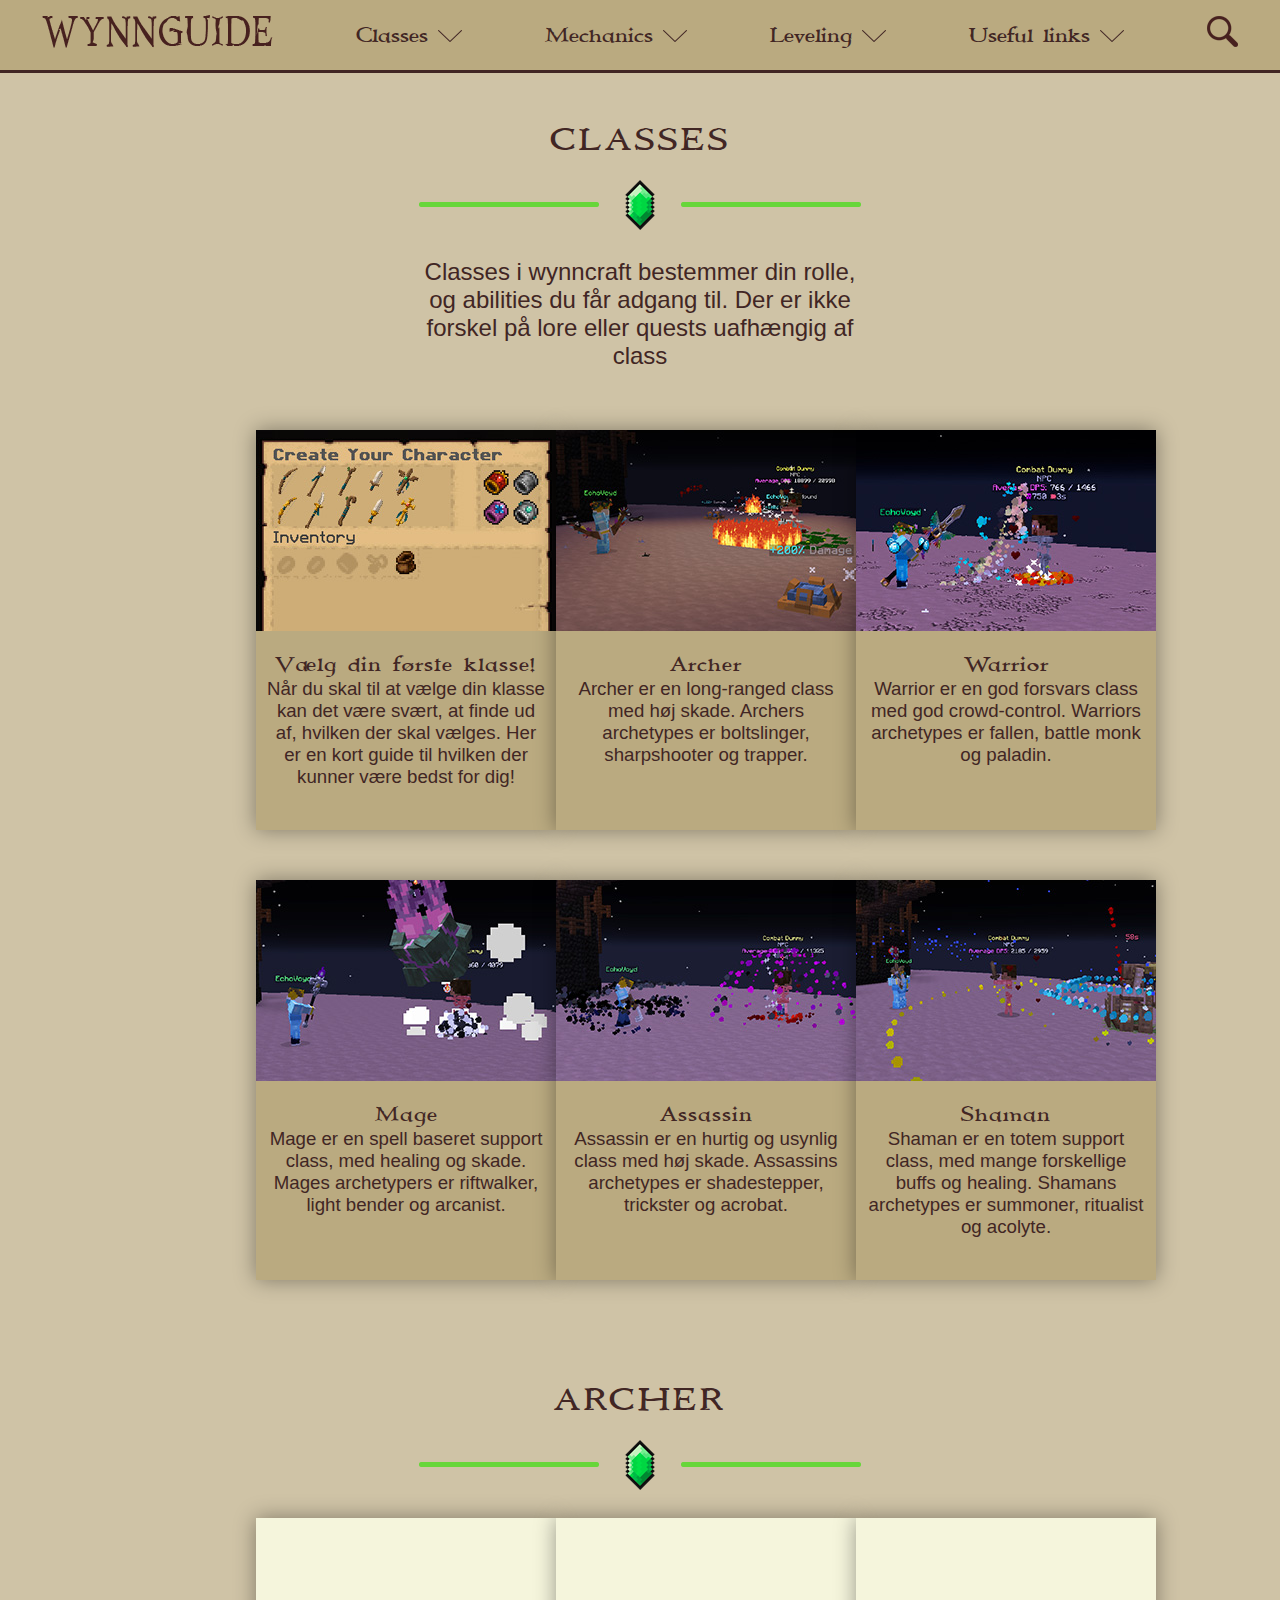
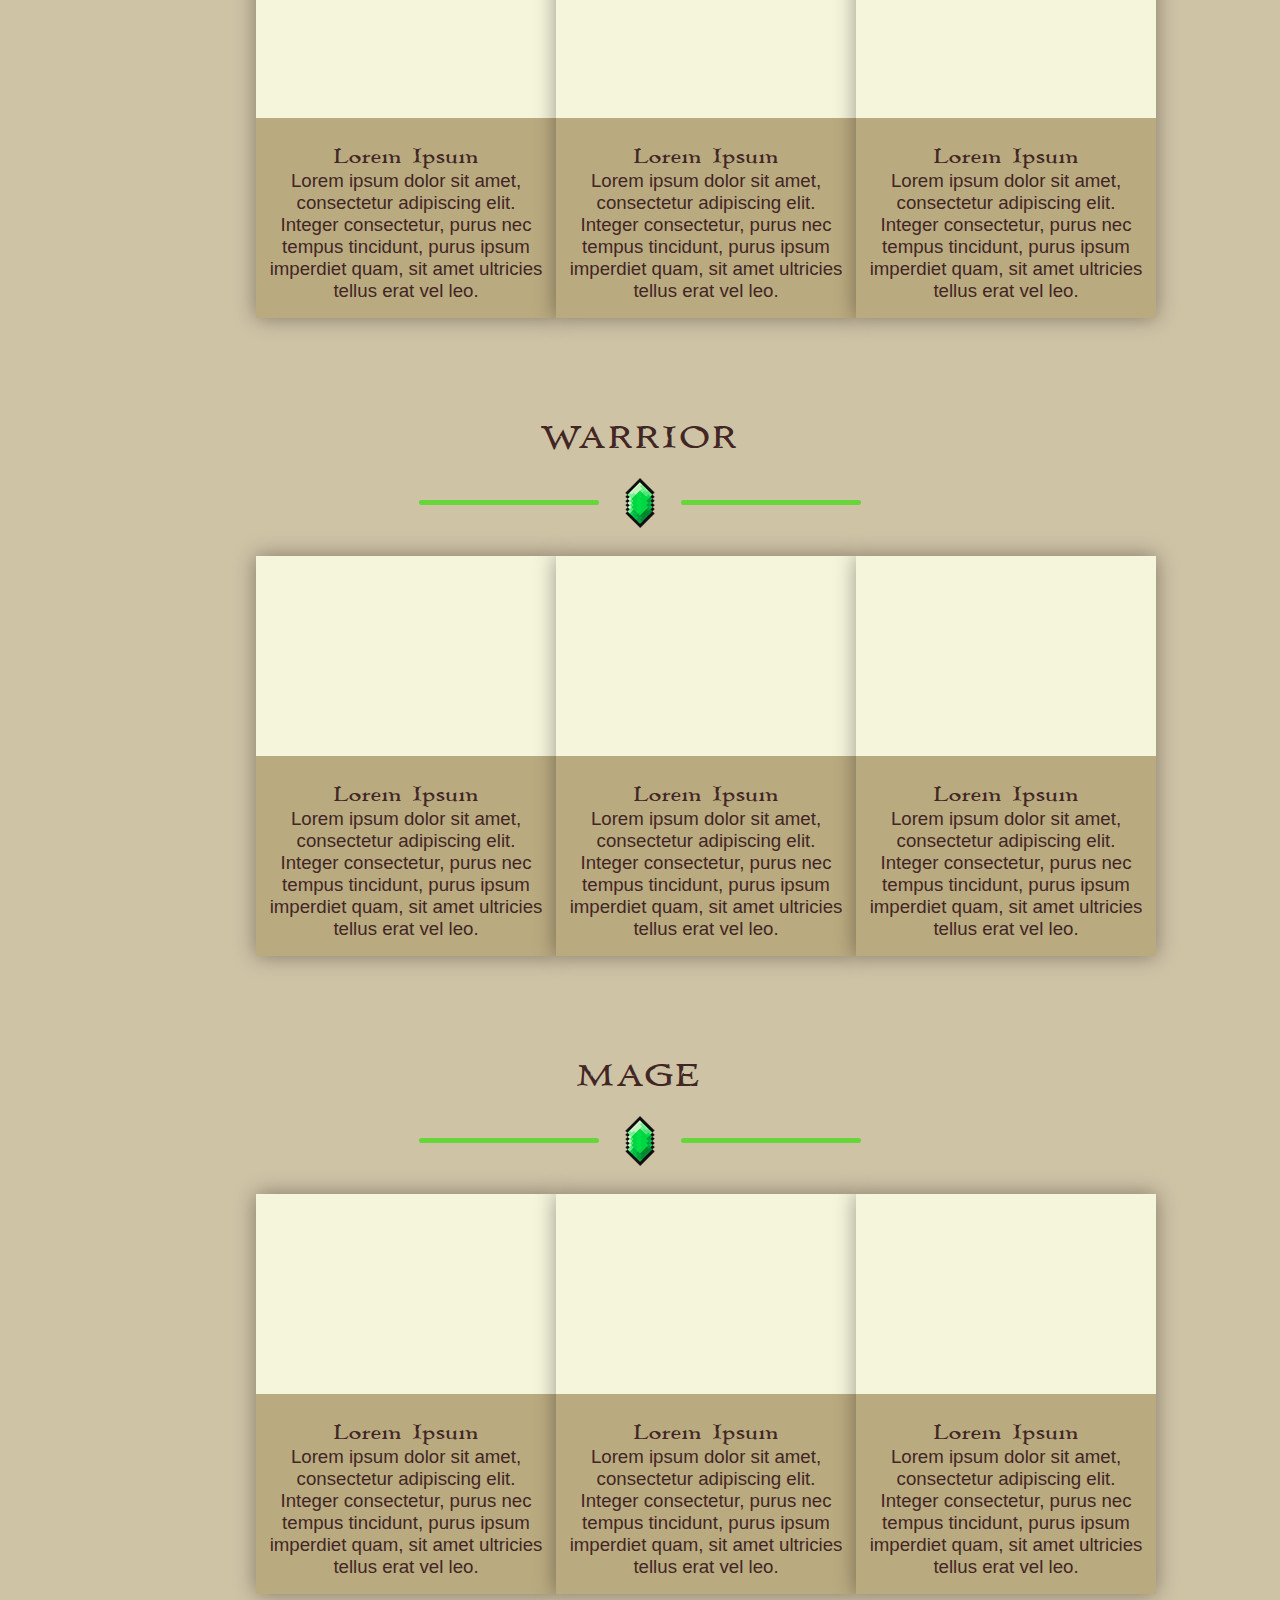
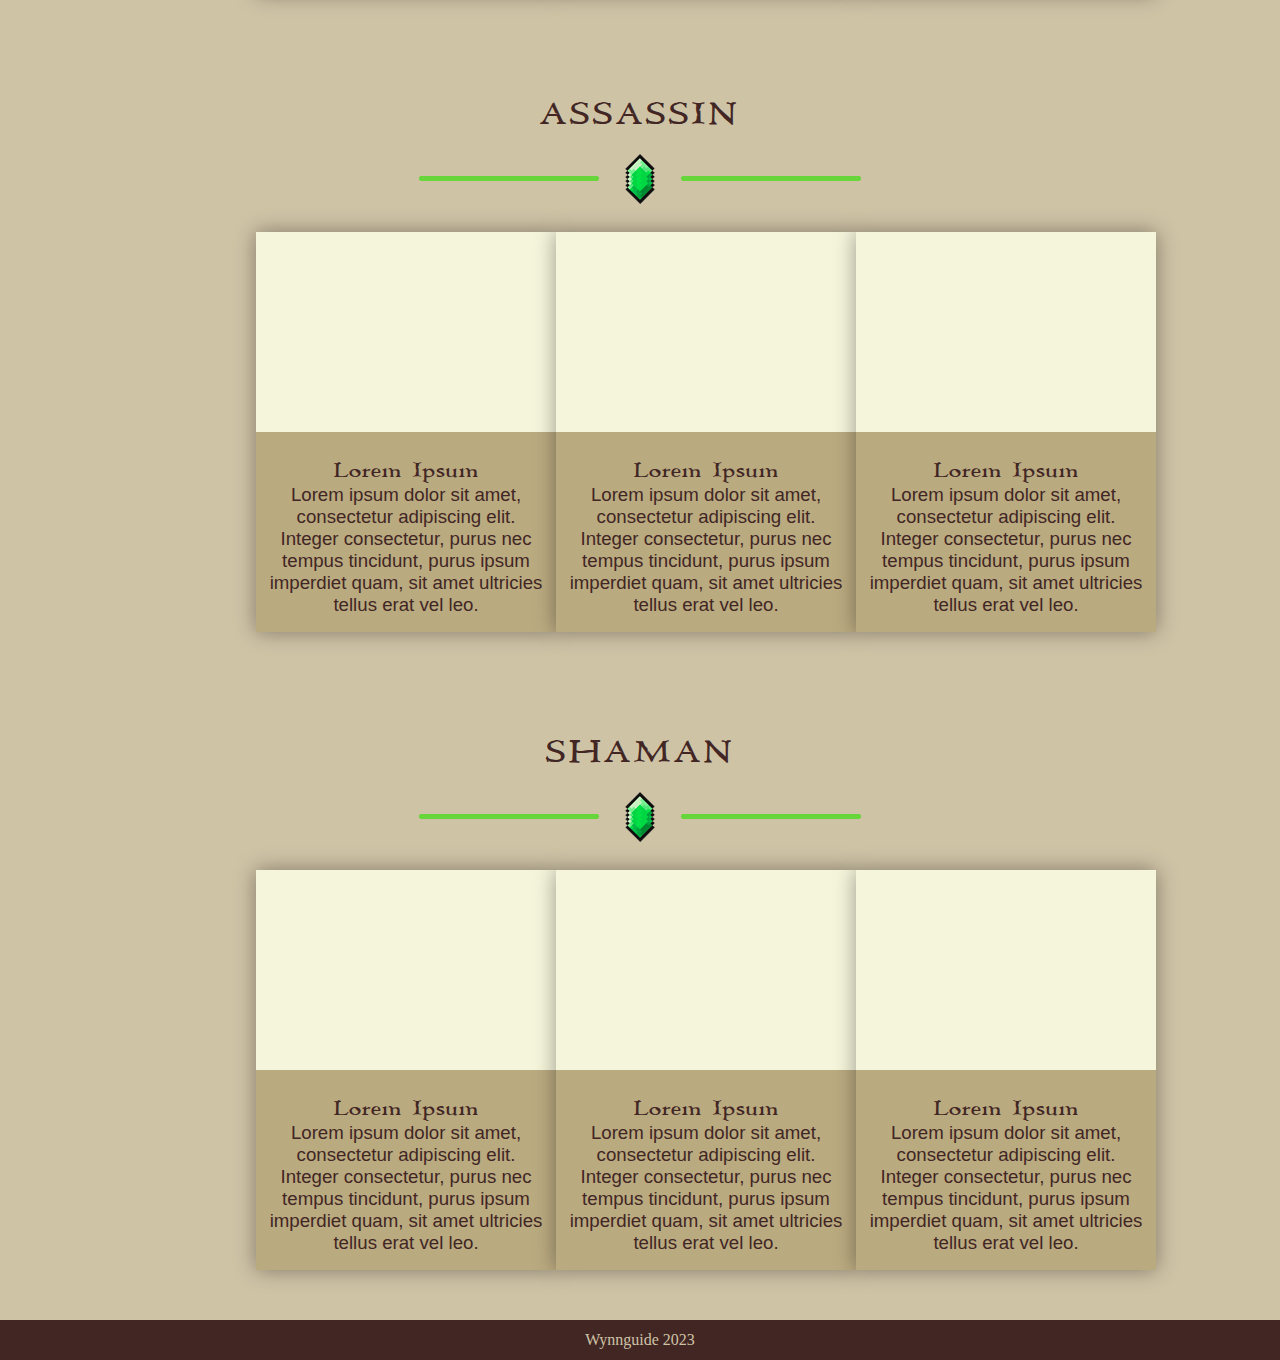
<file: classes.html>
<!DOCTYPE html>
<html lang="en">
<head>
    <meta charset="UTF-8">
    <meta http-equiv="X-UA-Compatible" content="IE=edge">
    <meta name="viewport" content="width=device-width, initial-scale=1.0">
    <title>Classes | Wynnguide</title>
    <link rel="stylesheet" href="styles.css">
    <link href="https://api.fontshare.com/v2/css?f[]=author@400,500,301,300,700,401&display=swap" rel="stylesheet">
    <link rel="icon" href="images/favicon.png">
</head>
<body>
    <!-- ******************************* Header *************************************-->
    <header>
        <nav>
            <a href="index.html"><img src="images/Wynnguide-logo.png" alt="wynnguide-logo"></a>

            
            <div class="dropdown">
                <a href="classes.html">Classes <img src="images/icons8-down-24.png" alt="drop down icon"></a>
                    <div class="dropdown-content">
                        <a href="classes.html">Classes <img src="images/icons8-down-24.png" alt="drop down icon"></a>
                        <a href="classes.html">Archer</a>
                        <a href="classes.html">Warrior</a>
                        <a href="classes.html">Mage</a>
                        <a href="classes.html">Assassin</a>
                        <a href="classes.html">Shaman</a>
                    </div>
            </div>

            <div class="dropdown">
                <a href="mechanics.html">Mechanics <img src="images/icons8-down-24.png" alt="drop down icon"></a>
                    <div class="dropdown-content one">
                        <a href="mechanics.html">Mechanics <img src="images/icons8-down-24.png" alt="drop down icon"></a>
                        <a href="mechanics.html">Combat</a>
                        <a href="mechanics.html">Health</a>
                        <a href="mechanics.html">Mana</a>
                        <a href="mechanics.html">Consumables</a>
                        <a href="mechanics.html">NPC's</a>
                    </div>
            </div>
        
            <div class="dropdown">
                <a href="leveling.html">Leveling <img src="images/icons8-down-24.png" alt="drop down icon"></a>
                    <div class="dropdown-content two">
                        <a href="leveling.html">Leveling <img src="images/icons8-down-24.png" alt="drop down icon"></a>
                        <a href="leveling.html">Quests</a>
                        <a href="leveling.html">Grind Spots</a>
                        <a href="leveling.html">Dungeons</a>
                        <a href="leveling.html">Professions</a>
                    </div>
            </div>


            <div class="dropdown">
                <a href="usefullinks.html">Useful links <img src="images/icons8-down-24.png" alt="drop down icon"></a>
                    <div class="dropdown-content three">
                        <a href="usefullinks.html">Useful links <img src="images/icons8-down-24.png" alt="drop down icon"></a>
                        <a href="usefullinks.html">Wynncraft</a>
                        <a href="usefullinks.html">Wynntils</a>
                        <a href="usefullinks.html">Fandom wiki</a>
                        <a href="usefullinks.html">Wynnbuilder</a>
                        <a href="usefullinks.html">Avomod</a>
                    </div>
            </div>

            <a href="#"><img src="images/search.png" alt="search"></a>       
        </nav>
    </header>
    
        <!-- ******************************* Main *************************************-->
        <main>
        <!-- ******************************* Class artikler *************************************-->
            <div>
                <h1>CLASSES</h1>
                <div class="line">
                <img class="linjeet" src="images/linje.png" alt="grøn linje">
                <div class="icon" onclick="this.classList.toggle('rotate')"></div>
                <img class="linjeto" src="images/linje.png" alt="grøn linje">
                </div> 
                <p class="description">Classes i wynncraft bestemmer din rolle, og abilities du får adgang til. Der er ikke forskel på lore eller quests uafhængig af class</p>

                <div class="kort">
                    <a href="articles/choose-class.html">
                        <section>
                            <img src="images/create-class.jpg" alt="create class gui">
                            <h3>Vælg din første klasse!</h3>
                            <p>Når du skal til at vælge din klasse kan det være svært, at finde ud af, hvilken der skal vælges.  Her er en kort guide til hvilken der kunner være bedst for dig!</p>
                        </section>
                    </a>
    
                    <section>
                        <img src="images/archer-small.jpg" alt="quest book gui ">
                        <h3>Archer</h3>
                        <p>Archer er en long-ranged class med høj skade. Archers archetypes er boltslinger, sharpshooter og trapper.</p>
                    </section>
    
                    <section>
                        <img src="images/warrior-small.jpg" alt="item identifier">
                        <h3>Warrior</h3>
                        <p>Warrior er en  god forsvars class med god crowd-control. Warriors archetypes er fallen, battle monk og paladin.</p>
                    </section>
                </div>
            </div>

            <div>
                <div class="kort">
                    <section>
                        <img src="images/mage-small.jpg" alt="Enzans brother quest">
                        <h3>Mage</h3>
                        <p>Mage er en spell baseret support class, med healing og skade. Mages archetypers er riftwalker, light bender og arcanist.</p>
                    </section>
        
                    <section>
                        <img src="images/assassin-small.jpg" alt="grinding spot pigman cave">
                        <h3>Assassin</h3>
                        <p>Assassin er en  hurtig og usynlig class med høj skade. Assassins archetypes er shadestepper, trickster og acrobat.</p>
                    </section>
        
                    <section>
                        <img src="images/shaman-small.jpg" alt="dungeon decrepit sewers">
                        <h3>Shaman</h3>
                        <p>Shaman er en totem support class, med mange forskellige buffs og healing. Shamans archetypes er summoner, ritualist og acolyte.</p>
                    </section>
                </div>
            </div>

            <!-- ******************************* Archer *************************************-->
            <div>
                <h1>ARCHER</h1>
                <div class="line">
                <img class="linjeet" src="images/linje.png" alt="grøn linje">
                <div class="icon" onclick="this.classList.toggle('rotate')"></div>
                <img class="linjeto" src="images/linje.png" alt="grøn linje">
            </div> 
                
                <div class="kort">
                    <section>
                        <div class="placeholder"></div>
                        <h3>Lorem Ipsum</h3>
                        <p>Lorem ipsum dolor sit amet, consectetur adipiscing elit. Integer consectetur, purus nec tempus tincidunt, purus ipsum imperdiet quam, sit amet ultricies tellus erat vel leo.  </p>
                    </section>
        
                    <section>
                        <div class="placeholder"></div>
                        <h3>Lorem Ipsum</h3>
                        <p>Lorem ipsum dolor sit amet, consectetur adipiscing elit. Integer consectetur, purus nec tempus tincidunt, purus ipsum imperdiet quam, sit amet ultricies tellus erat vel leo.  </p>
                    </section>
        
                    <section>
                        <div class="placeholder"></div>
                        <h3>Lorem Ipsum</h3>
                        <p>Lorem ipsum dolor sit amet, consectetur adipiscing elit. Integer consectetur, purus nec tempus tincidunt, purus ipsum imperdiet quam, sit amet ultricies tellus erat vel leo. </p>
                    </section>
                </div>
            </div>
            <!-- ******************************* Warrior *************************************-->
            <div>
                <h1>WARRIOR</h1>
                <div class="line">
                <img class="linjeet" src="images/linje.png" alt="grøn linje">
                <div class="icon" onclick="this.classList.toggle('rotate')"></div>
                <img class="linjeto" src="images/linje.png" alt="grøn linje">
            </div> 
                
                <div class="kort">
                    <section>
                        <div class="placeholder"></div>
                        <h3>Lorem Ipsum</h3>
                        <p>Lorem ipsum dolor sit amet, consectetur adipiscing elit. Integer consectetur, purus nec tempus tincidunt, purus ipsum imperdiet quam, sit amet ultricies tellus erat vel leo.  </p>
                    </section>
        
                    <section>
                        <div class="placeholder"></div>
                        <h3>Lorem Ipsum</h3>
                        <p>Lorem ipsum dolor sit amet, consectetur adipiscing elit. Integer consectetur, purus nec tempus tincidunt, purus ipsum imperdiet quam, sit amet ultricies tellus erat vel leo.  </p>
                    </section>
        
                    <section>
                        <div class="placeholder"></div>
                        <h3>Lorem Ipsum</h3>
                        <p>Lorem ipsum dolor sit amet, consectetur adipiscing elit. Integer consectetur, purus nec tempus tincidunt, purus ipsum imperdiet quam, sit amet ultricies tellus erat vel leo. </p>
                    </section>
                </div>
            </div>
            <!-- ******************************* Mage *************************************-->
            <div>
                <h1>MAGE</h1>
                <div class="line">
                <img class="linjeet" src="images/linje.png" alt="grøn linje">
                <div class="icon" onclick="this.classList.toggle('rotate')"></div>
                <img class="linjeto" src="images/linje.png" alt="grøn linje">
            </div> 
                
                <div class="kort">
                    <section>
                        <div class="placeholder"></div>
                        <h3>Lorem Ipsum</h3>
                        <p>Lorem ipsum dolor sit amet, consectetur adipiscing elit. Integer consectetur, purus nec tempus tincidunt, purus ipsum imperdiet quam, sit amet ultricies tellus erat vel leo.  </p>
                    </section>
        
                    <section>
                        <div class="placeholder"></div>
                        <h3>Lorem Ipsum</h3>
                        <p>Lorem ipsum dolor sit amet, consectetur adipiscing elit. Integer consectetur, purus nec tempus tincidunt, purus ipsum imperdiet quam, sit amet ultricies tellus erat vel leo.  </p>
                    </section>
        
                    <section>
                        <div class="placeholder"></div>
                        <h3>Lorem Ipsum</h3>
                        <p>Lorem ipsum dolor sit amet, consectetur adipiscing elit. Integer consectetur, purus nec tempus tincidunt, purus ipsum imperdiet quam, sit amet ultricies tellus erat vel leo. </p>
                    </section>
                </div>
            </div>
            <!-- ******************************* Assassin *************************************-->

            <div>
                <h1>ASSASSIN</h1>
                <div class="line">
                <img class="linjeet" src="images/linje.png" alt="grøn linje">
                <div class="icon" onclick="this.classList.toggle('rotate')"></div>
                <img class="linjeto" src="images/linje.png" alt="grøn linje">
            </div> 
                
                <div class="kort">
                    <section>
                        <div class="placeholder"></div>
                        <h3>Lorem Ipsum</h3>
                        <p>Lorem ipsum dolor sit amet, consectetur adipiscing elit. Integer consectetur, purus nec tempus tincidunt, purus ipsum imperdiet quam, sit amet ultricies tellus erat vel leo.  </p>
                    </section>
        
                    <section>
                        <div class="placeholder"></div>
                        <h3>Lorem Ipsum</h3>
                        <p>Lorem ipsum dolor sit amet, consectetur adipiscing elit. Integer consectetur, purus nec tempus tincidunt, purus ipsum imperdiet quam, sit amet ultricies tellus erat vel leo.  </p>
                    </section>
        
                    <section>
                        <div class="placeholder"></div>
                        <h3>Lorem Ipsum</h3>
                        <p>Lorem ipsum dolor sit amet, consectetur adipiscing elit. Integer consectetur, purus nec tempus tincidunt, purus ipsum imperdiet quam, sit amet ultricies tellus erat vel leo. </p>
                    </section>
                </div>
            </div>
            <!-- ******************************* Shaman *************************************-->
            <div>
                <h1>SHAMAN</h1>
                <div class="line">
                <img class="linjeet" src="images/linje.png" alt="grøn linje">
                <div class="icon" onclick="this.classList.toggle('rotate')"></div>
                <img class="linjeto" src="images/linje.png" alt="grøn linje">
            </div> 
                
                <div class="kort">
                    <section>
                        <div class="placeholder"></div>
                        <h3>Lorem Ipsum</h3>
                        <p>Lorem ipsum dolor sit amet, consectetur adipiscing elit. Integer consectetur, purus nec tempus tincidunt, purus ipsum imperdiet quam, sit amet ultricies tellus erat vel leo.  </p>
                    </section>
        
                    <section>
                        <div class="placeholder"></div>
                        <h3>Lorem Ipsum</h3>
                        <p>Lorem ipsum dolor sit amet, consectetur adipiscing elit. Integer consectetur, purus nec tempus tincidunt, purus ipsum imperdiet quam, sit amet ultricies tellus erat vel leo.  </p>
                    </section>
        
                    <section>
                        <div class="placeholder"></div>
                        <h3>Lorem Ipsum</h3>
                        <p>Lorem ipsum dolor sit amet, consectetur adipiscing elit. Integer consectetur, purus nec tempus tincidunt, purus ipsum imperdiet quam, sit amet ultricies tellus erat vel leo. </p>
                    </section>
                </div>
            </div>
        </main>
        <!-- ******************************* Footer *************************************-->
        <footer>
            <p> Wynnguide 2023</p>
        </footer>
</body>
</html>
</file>
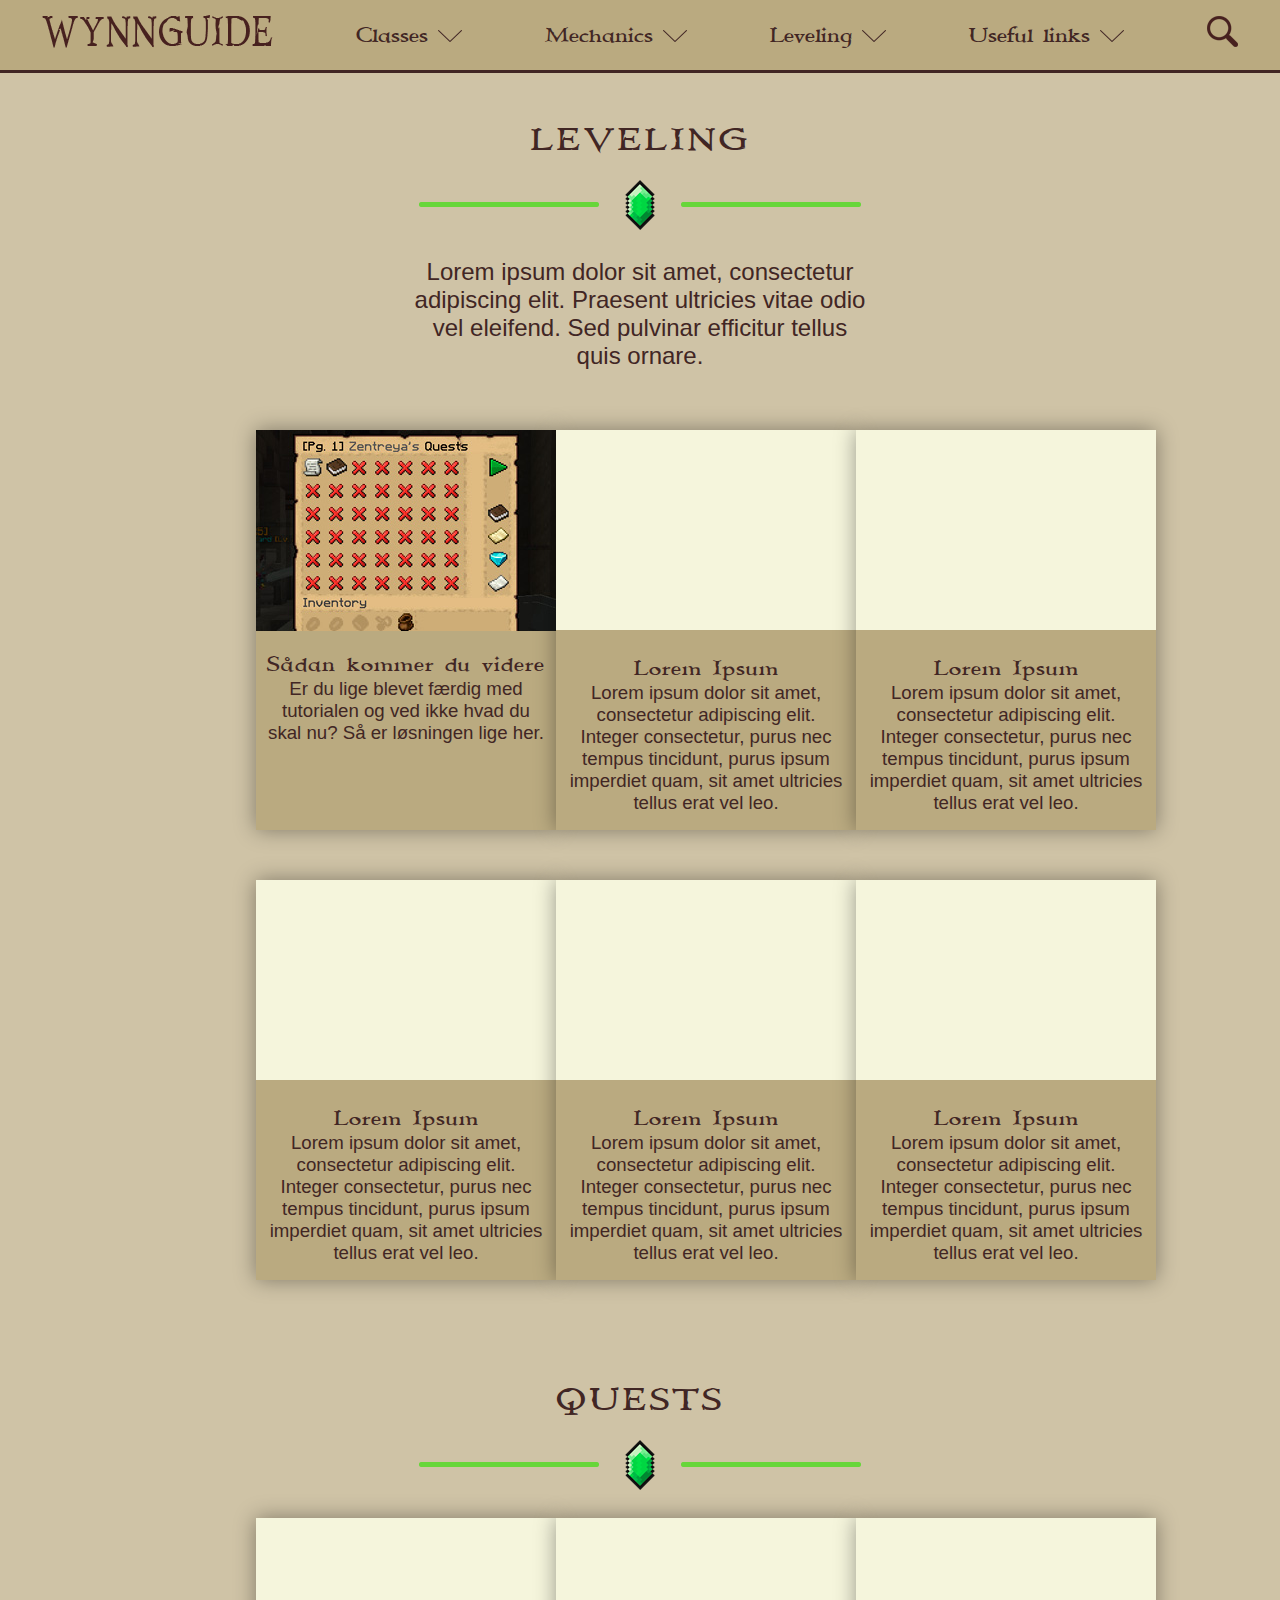
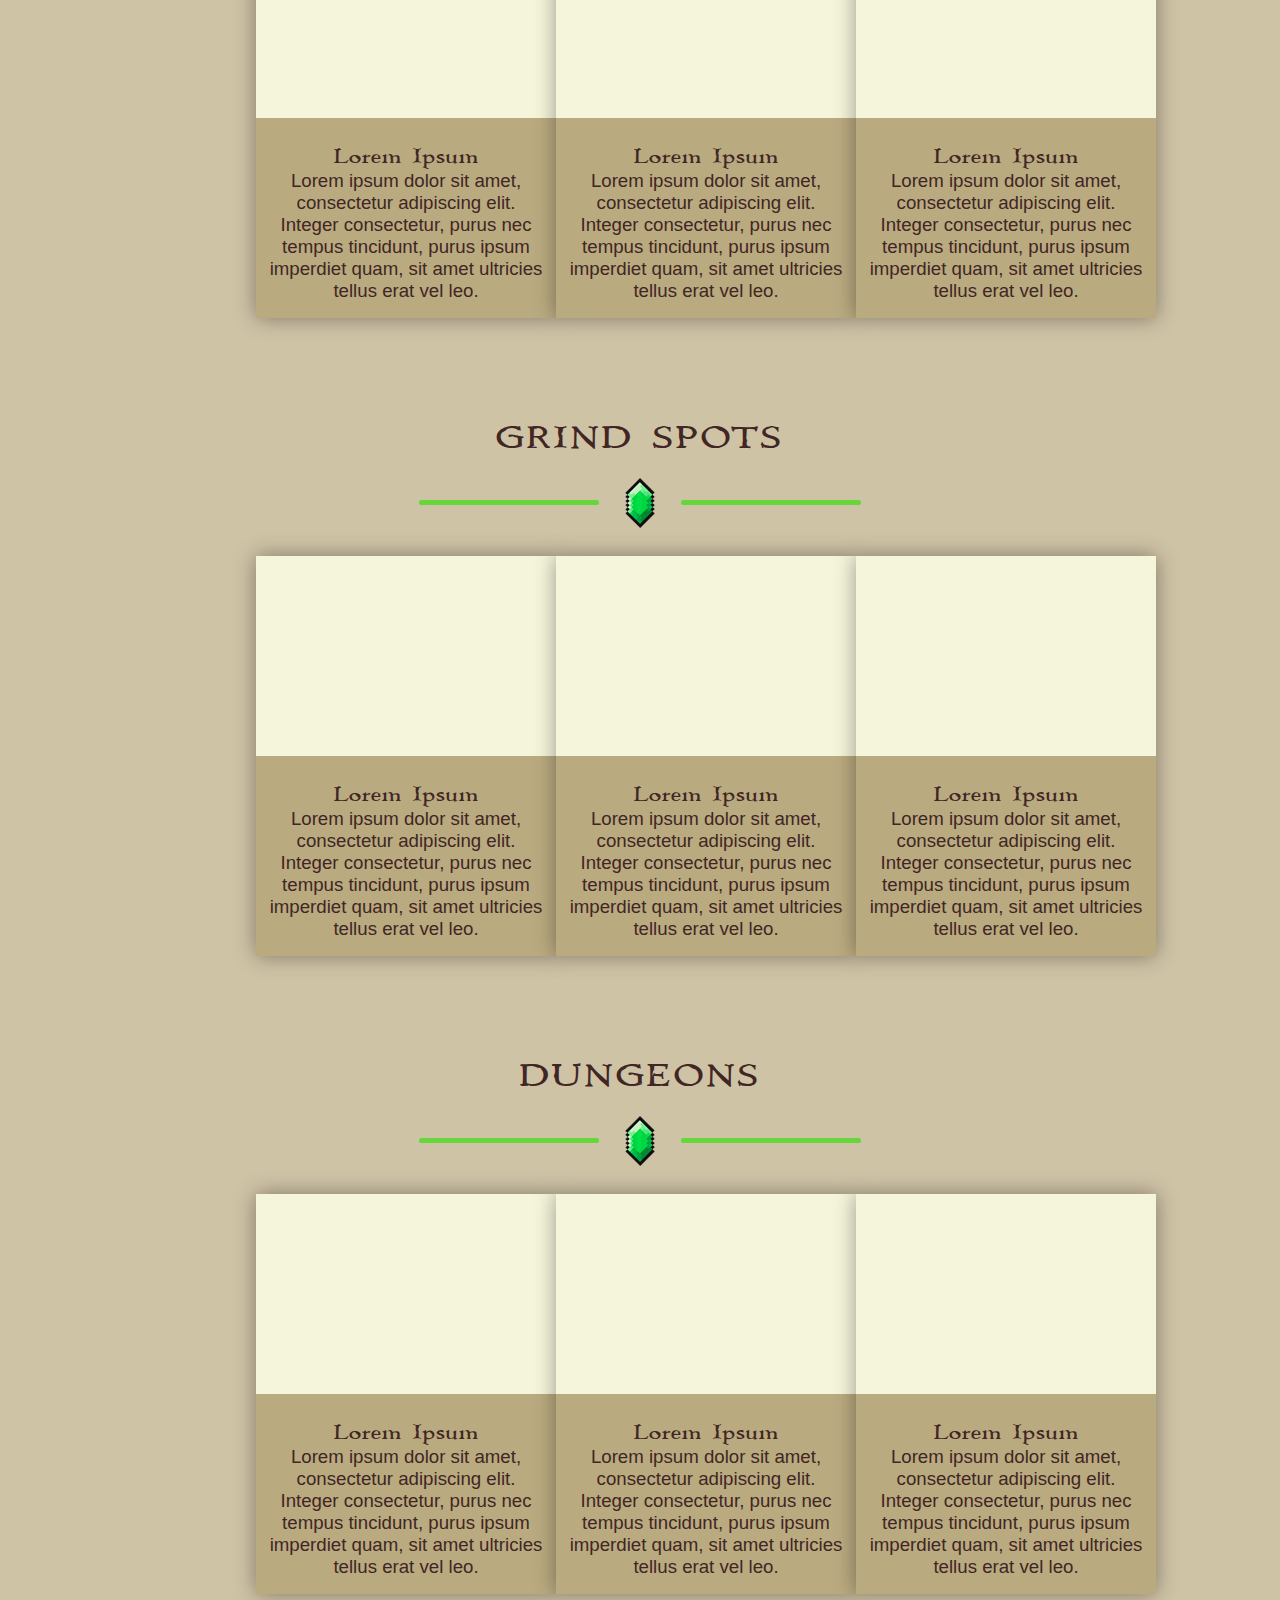
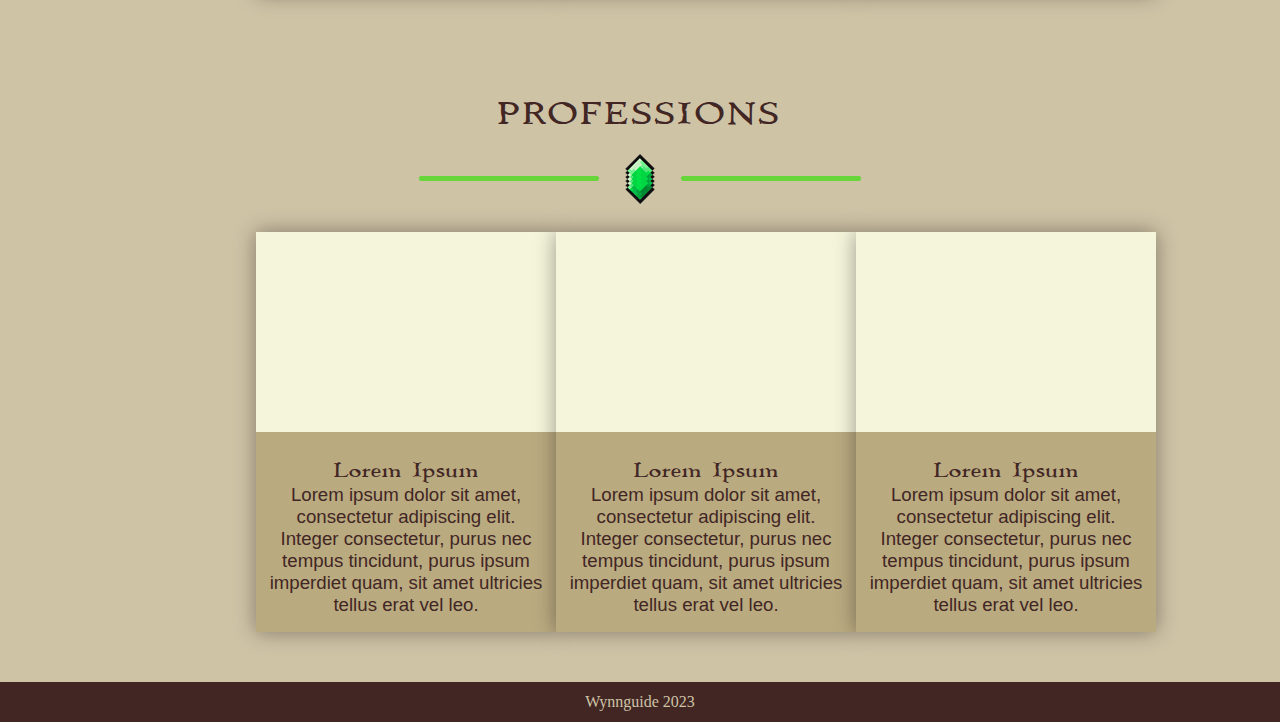
<file: leveling.html>
<!DOCTYPE html>
<html lang="en">
<head>
    <meta charset="UTF-8">
    <meta http-equiv="X-UA-Compatible" content="IE=edge">
    <meta name="viewport" content="width=device-width, initial-scale=1.0">
    <title>Leveling | Wynnguide</title>
    <link rel="stylesheet" href="styles.css">
    <link href="https://api.fontshare.com/v2/css?f[]=author@400,500,301,300,700,401&display=swap" rel="stylesheet">
    <link rel="icon" href="images/favicon.png">
</head>
<body>
    <!-- ******************************* Header *************************************-->
    <header>
        <nav>
            <a href="index.html"><img src="images/Wynnguide-logo.png" alt="wynnguide-logo"></a>

            
            <div class="dropdown">
                <a href="classes.html">Classes <img src="images/icons8-down-24.png" alt="drop down icon"></a>
                    <div class="dropdown-content">
                        <a href="classes.html">Classes <img src="images/icons8-down-24.png" alt="drop down icon"></a>
                        <a href="classes.html">Archer</a>
                        <a href="classes.html">Warrior</a>
                        <a href="classes.html">Mage</a>
                        <a href="classes.html">Assassin</a>
                        <a href="classes.html">Shaman</a>
                    </div>
            </div>

            <div class="dropdown">
                <a href="mechanics.html">Mechanics <img src="images/icons8-down-24.png" alt="drop down icon"></a>
                    <div class="dropdown-content one">
                        <a href="mechanics.html">Mechanics <img src="images/icons8-down-24.png" alt="drop down icon"></a>
                        <a href="mechanics.html">Combat</a>
                        <a href="mechanics.html">Health</a>
                        <a href="mechanics.html">Mana</a>
                        <a href="mechanics.html">Consumables</a>
                        <a href="mechanics.html">NPC's</a>
                    </div>
            </div>
        
            <div class="dropdown">
                <a href="leveling.html">Leveling <img src="images/icons8-down-24.png" alt="drop down icon"></a>
                    <div class="dropdown-content two">
                        <a href="leveling.html">Leveling <img src="images/icons8-down-24.png" alt="drop down icon"></a>
                        <a href="leveling.html">Quests</a>
                        <a href="leveling.html">Grind Spots</a>
                        <a href="leveling.html">Dungeons</a>
                        <a href="leveling.html">Professions</a>
                    </div>
            </div>


            <div class="dropdown">
                <a href="usefullinks.html">Useful links <img src="images/icons8-down-24.png" alt="drop down icon"></a>
                    <div class="dropdown-content three">
                        <a href="usefullinks.html">Useful links <img src="images/icons8-down-24.png" alt="drop down icon"></a>
                        <a href="usefullinks.html">Wynncraft</a>
                        <a href="usefullinks.html">Wynntils</a>
                        <a href="usefullinks.html">Fandom wiki</a>
                        <a href="usefullinks.html">Wynnbuilder</a>
                        <a href="usefullinks.html">Avomod</a>
                    </div>
            </div>

            <a href="#"><img src="images/search.png" alt="search"></a>       
        </nav>
    </header>
        <!-- ******************************* Main *************************************-->      
        <main>
        <!-- ******************************* Leveling artikler *************************************-->
            <div>
                <h1>LEVELING</h1>
                <div class="line">
                <img class="linjeet" src="images/linje.png" alt="grøn linje">
                <div class="icon" onclick="this.classList.toggle('rotate')"></div>
                <img class="linjeto" src="images/linje.png" alt="grøn linje">
            </div> 
                <p class="description">Lorem ipsum dolor sit amet, consectetur adipiscing elit. Praesent ultricies vitae odio vel eleifend. Sed pulvinar efficitur tellus quis ornare.</p>

                <div class="kort">
                    <a href="articles/continue.html">
                        <section>
                            <img src="images/quest-book.jpg" alt="quest book gui ">
                            <h3>Sådan kommer du videre</h3>
                            <p>Er du lige blevet færdig med tutorialen og ved ikke hvad du skal nu? Så er løsningen lige her. </p>
                        </section>
                    </a>
        
                    <section>
                        <div class="placeholder"></div>
                        <h3>Lorem Ipsum</h3>
                        <p>Lorem ipsum dolor sit amet, consectetur adipiscing elit. Integer consectetur, purus nec tempus tincidunt, purus ipsum imperdiet quam, sit amet ultricies tellus erat vel leo.  </p>
                    </section>
        
                    <section>
                        <div class="placeholder"></div>
                        <h3>Lorem Ipsum</h3>
                        <p>Lorem ipsum dolor sit amet, consectetur adipiscing elit. Integer consectetur, purus nec tempus tincidunt, purus ipsum imperdiet quam, sit amet ultricies tellus erat vel leo. </p>
                    </section>
                </div>
            </div>
            <div>
                <div class="kort">
                    <section>
                        <div class="placeholder"></div>
                        <h3>Lorem Ipsum</h3>
                        <p>Lorem ipsum dolor sit amet, consectetur adipiscing elit. Integer consectetur, purus nec tempus tincidunt, purus ipsum imperdiet quam, sit amet ultricies tellus erat vel leo.  </p>
                    </section>
        
                    <section>
                        <div class="placeholder"></div>
                        <h3>Lorem Ipsum</h3>
                        <p>Lorem ipsum dolor sit amet, consectetur adipiscing elit. Integer consectetur, purus nec tempus tincidunt, purus ipsum imperdiet quam, sit amet ultricies tellus erat vel leo.  </p>
                    </section>
        
                    <section>
                        <div class="placeholder"></div>
                        <h3>Lorem Ipsum</h3>
                        <p>Lorem ipsum dolor sit amet, consectetur adipiscing elit. Integer consectetur, purus nec tempus tincidunt, purus ipsum imperdiet quam, sit amet ultricies tellus erat vel leo. </p>
                    </section>
                </div>
            </div>
            <!-- ******************************* QUESTS *************************************-->
            <div>
                <h1>QUESTS</h1>
                <div class="line">
                <img class="linjeet" src="images/linje.png" alt="grøn linje">
                <div class="icon" onclick="this.classList.toggle('rotate')"></div>
                <img class="linjeto" src="images/linje.png" alt="grøn linje">
            </div> 
                
                <div class="kort">
                    <section>
                        <div class="placeholder"></div>
                        <h3>Lorem Ipsum</h3>
                        <p>Lorem ipsum dolor sit amet, consectetur adipiscing elit. Integer consectetur, purus nec tempus tincidunt, purus ipsum imperdiet quam, sit amet ultricies tellus erat vel leo.  </p>
                    </section>
        
                    <section>
                        <div class="placeholder"></div>
                        <h3>Lorem Ipsum</h3>
                        <p>Lorem ipsum dolor sit amet, consectetur adipiscing elit. Integer consectetur, purus nec tempus tincidunt, purus ipsum imperdiet quam, sit amet ultricies tellus erat vel leo.  </p>
                    </section>
        
                    <section>
                        <div class="placeholder"></div>
                        <h3>Lorem Ipsum</h3>
                        <p>Lorem ipsum dolor sit amet, consectetur adipiscing elit. Integer consectetur, purus nec tempus tincidunt, purus ipsum imperdiet quam, sit amet ultricies tellus erat vel leo. </p>
                    </section>
                </div>
            </div>
            <!-- ******************************* GRIND SPOTS *************************************-->
            <div>
                <h1>GRIND SPOTS</h1>
                <div class="line">
                <img class="linjeet" src="images/linje.png" alt="grøn linje">
                <div class="icon" onclick="this.classList.toggle('rotate')"></div>
                <img class="linjeto" src="images/linje.png" alt="grøn linje">
            </div> 
                
                <div class="kort">
                    <section>
                        <div class="placeholder"></div>
                        <h3>Lorem Ipsum</h3>
                        <p>Lorem ipsum dolor sit amet, consectetur adipiscing elit. Integer consectetur, purus nec tempus tincidunt, purus ipsum imperdiet quam, sit amet ultricies tellus erat vel leo.  </p>
                    </section>
        
                    <section>
                        <div class="placeholder"></div>
                        <h3>Lorem Ipsum</h3>
                        <p>Lorem ipsum dolor sit amet, consectetur adipiscing elit. Integer consectetur, purus nec tempus tincidunt, purus ipsum imperdiet quam, sit amet ultricies tellus erat vel leo.  </p>
                    </section>
        
                    <section>
                        <div class="placeholder"></div>
                        <h3>Lorem Ipsum</h3>
                        <p>Lorem ipsum dolor sit amet, consectetur adipiscing elit. Integer consectetur, purus nec tempus tincidunt, purus ipsum imperdiet quam, sit amet ultricies tellus erat vel leo. </p>
                    </section>
                </div>
            </div>
            <!-- ******************************* DUNGEONS *************************************-->
            <div>
                <h1>DUNGEONS</h1>
                <div class="line">
                <img class="linjeet" src="images/linje.png" alt="grøn linje">
                <div class="icon" onclick="this.classList.toggle('rotate')"></div>
                <img class="linjeto" src="images/linje.png" alt="grøn linje">
            </div> 
                
                <div class="kort">
                    <section>
                        <div class="placeholder"></div>
                        <h3>Lorem Ipsum</h3>
                        <p>Lorem ipsum dolor sit amet, consectetur adipiscing elit. Integer consectetur, purus nec tempus tincidunt, purus ipsum imperdiet quam, sit amet ultricies tellus erat vel leo.  </p>
                    </section>
        
                    <section>
                        <div class="placeholder"></div>
                        <h3>Lorem Ipsum</h3>
                        <p>Lorem ipsum dolor sit amet, consectetur adipiscing elit. Integer consectetur, purus nec tempus tincidunt, purus ipsum imperdiet quam, sit amet ultricies tellus erat vel leo.  </p>
                    </section>
        
                    <section>
                        <div class="placeholder"></div>
                        <h3>Lorem Ipsum</h3>
                        <p>Lorem ipsum dolor sit amet, consectetur adipiscing elit. Integer consectetur, purus nec tempus tincidunt, purus ipsum imperdiet quam, sit amet ultricies tellus erat vel leo. </p>
                    </section>
                </div>
            </div>
            <!-- ******************************* PROFESSIONS *************************************-->
            <div>
                <h1>PROFESSIONS</h1>
                <div class="line">
                <img class="linjeet" src="images/linje.png" alt="grøn linje">
                <div class="icon" onclick="this.classList.toggle('rotate')"></div>
                <img class="linjeto" src="images/linje.png" alt="grøn linje">
            </div> 
                
                <div class="kort">
                    <section>
                        <div class="placeholder"></div>
                        <h3>Lorem Ipsum</h3>
                        <p>Lorem ipsum dolor sit amet, consectetur adipiscing elit. Integer consectetur, purus nec tempus tincidunt, purus ipsum imperdiet quam, sit amet ultricies tellus erat vel leo.  </p>
                    </section>
        
                    <section>
                        <div class="placeholder"></div>
                        <h3>Lorem Ipsum</h3>
                        <p>Lorem ipsum dolor sit amet, consectetur adipiscing elit. Integer consectetur, purus nec tempus tincidunt, purus ipsum imperdiet quam, sit amet ultricies tellus erat vel leo.  </p>
                    </section>
        
                    <section>
                        <div class="placeholder"></div>
                        <h3>Lorem Ipsum</h3>
                        <p>Lorem ipsum dolor sit amet, consectetur adipiscing elit. Integer consectetur, purus nec tempus tincidunt, purus ipsum imperdiet quam, sit amet ultricies tellus erat vel leo. </p>
                    </section>
                </div>
            </div>
        </main>
        <!-- ******************************* Footer *************************************-->
        <footer>
            <p> Wynnguide 2023</p>
        </footer>
</body>
</html>
</file>
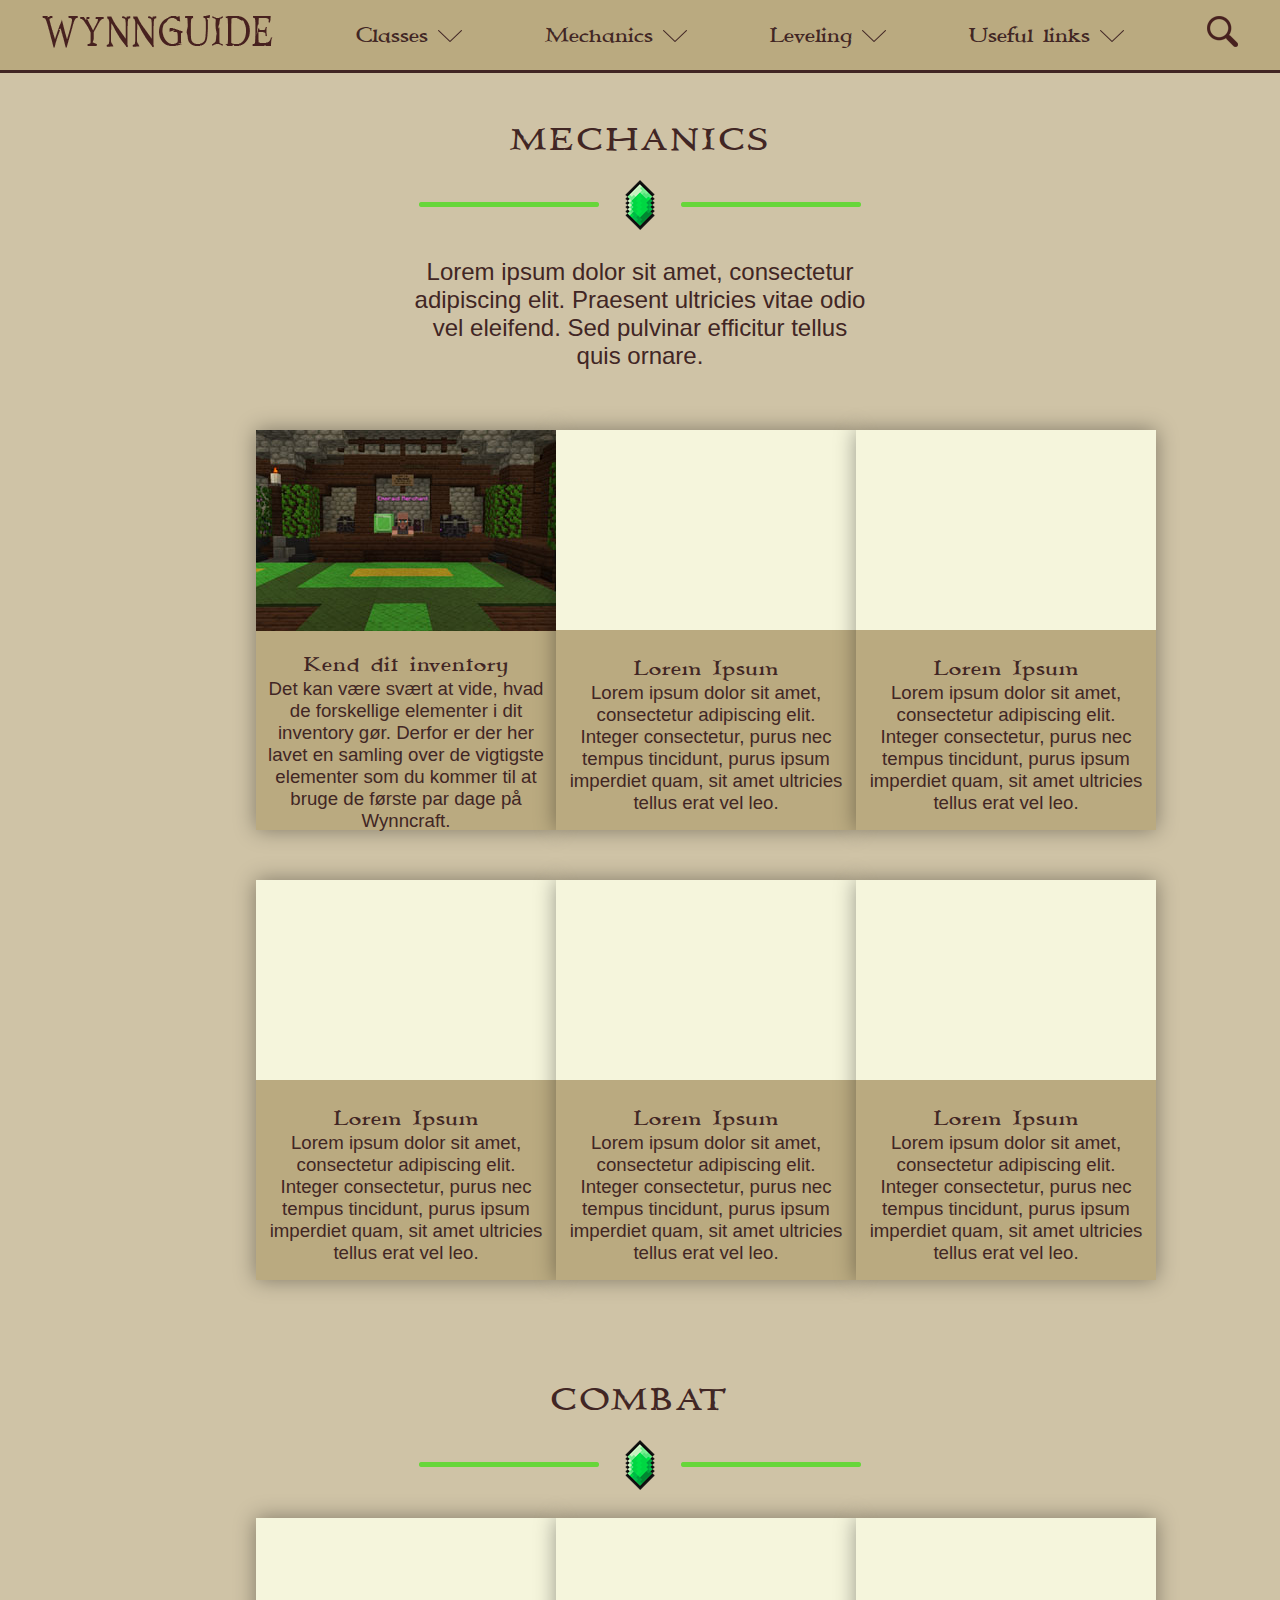
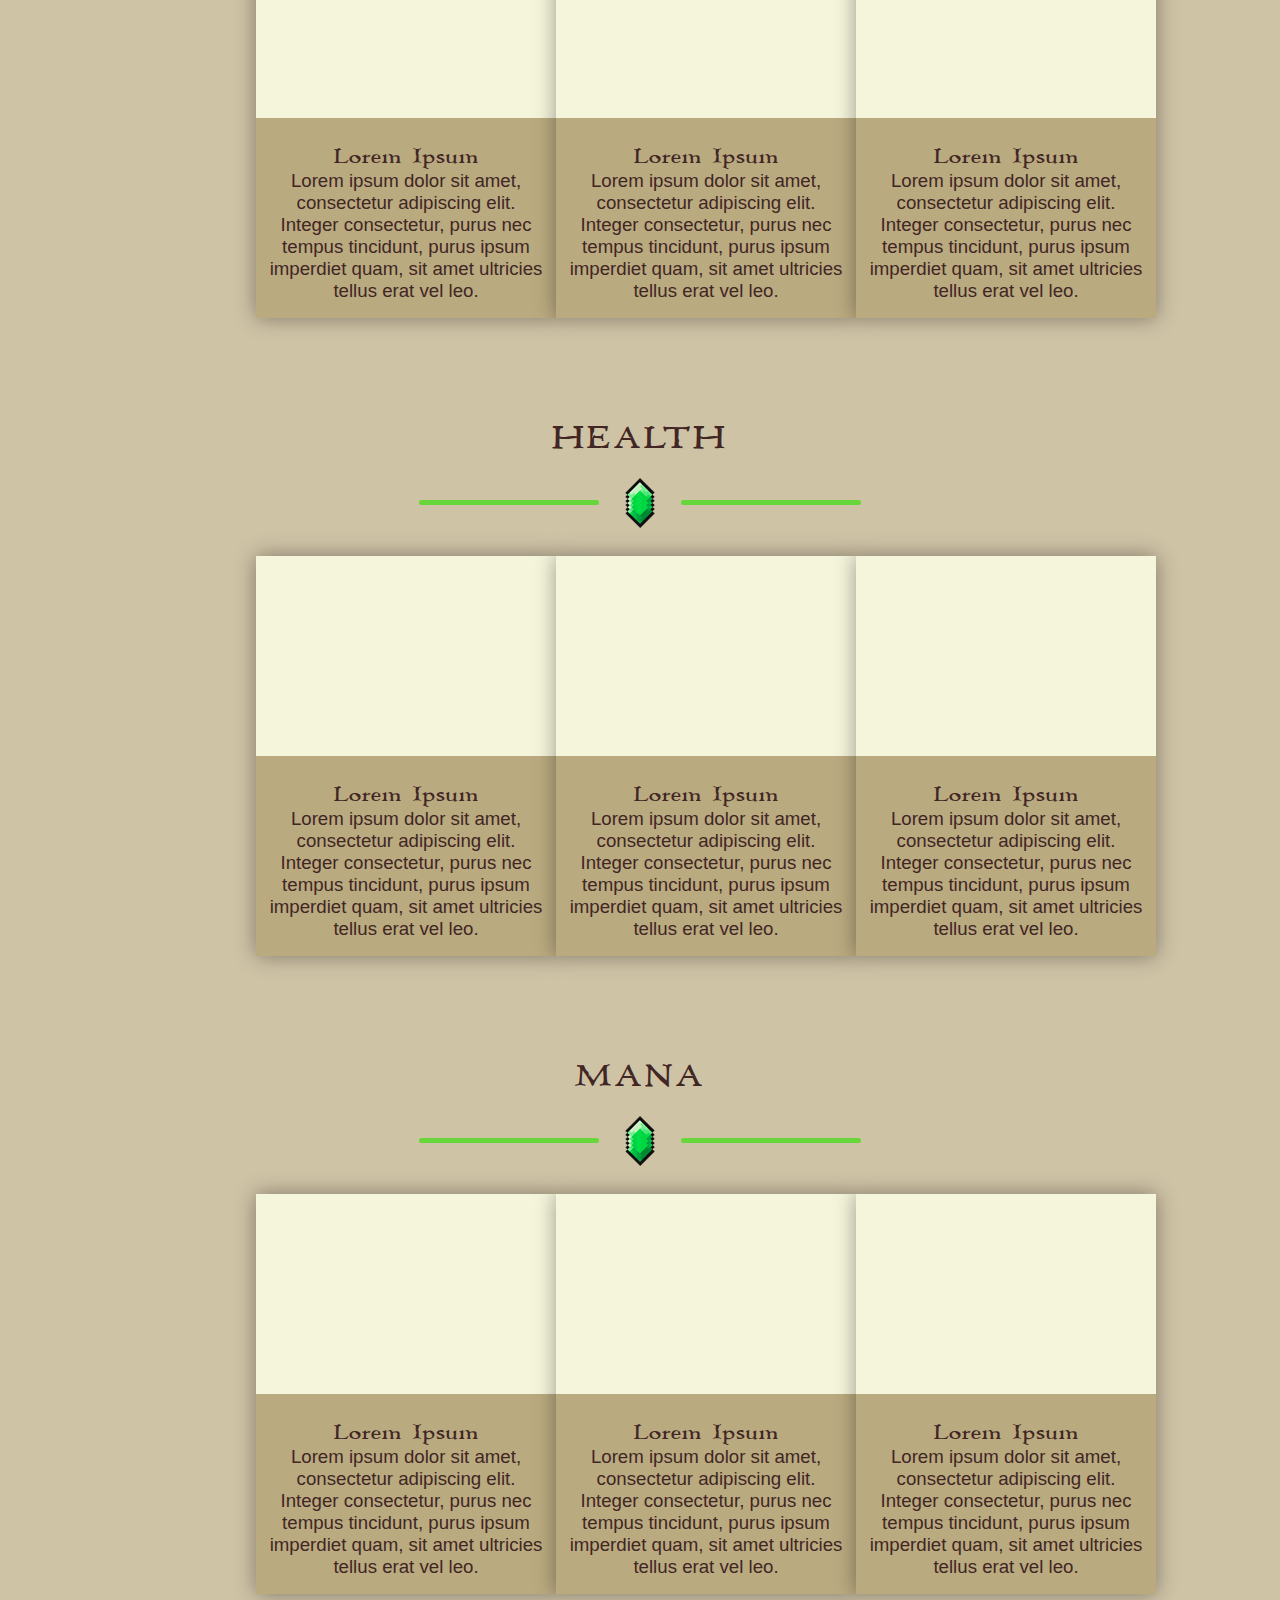
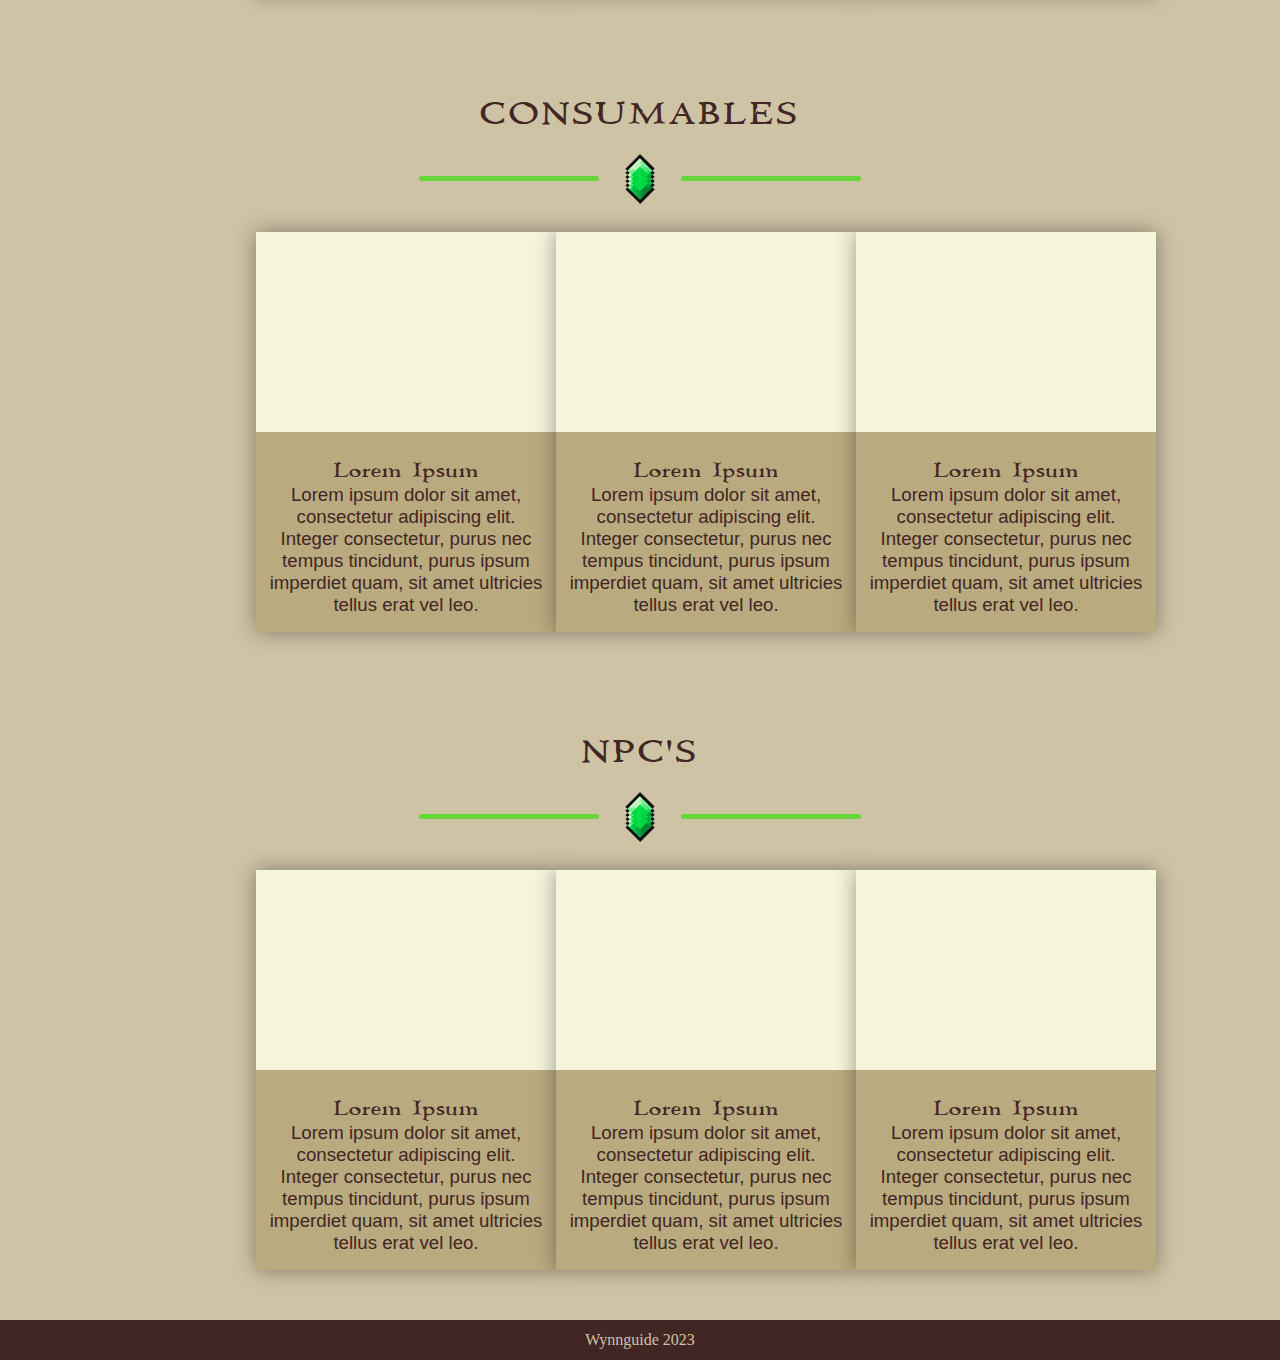
<file: mechanics.html>
<!DOCTYPE html>
<html lang="en">
<head>
    <meta charset="UTF-8">
    <meta http-equiv="X-UA-Compatible" content="IE=edge">
    <meta name="viewport" content="width=device-width, initial-scale=1.0">
    <title>Mechanics | Wynnguide</title>
    <link rel="stylesheet" href="styles.css">
    <link href="https://api.fontshare.com/v2/css?f[]=author@400,500,301,300,700,401&display=swap" rel="stylesheet">
    <link rel="icon" href="images/favicon.png">
</head>
<body>
    <!-- ******************************* Header *************************************-->
    <header>
        <nav>
            <a href="index.html"><img src="images/Wynnguide-logo.png" alt="wynnguide-logo"></a>

            
            <div class="dropdown">
                <a href="classes.html">Classes <img src="images/icons8-down-24.png" alt="drop down icon"></a>
                    <div class="dropdown-content">
                        <a href="classes.html">Classes <img src="images/icons8-down-24.png" alt="drop down icon"></a>
                        <a href="classes.html">Archer</a>
                        <a href="classes.html">Warrior</a>
                        <a href="classes.html">Mage</a>
                        <a href="classes.html">Assassin</a>
                        <a href="classes.html">Shaman</a>
                    </div>
            </div>

            <div class="dropdown">
                <a href="mechanics.html">Mechanics <img src="images/icons8-down-24.png" alt="drop down icon"></a>
                    <div class="dropdown-content one">
                        <a href="mechanics.html">Mechanics <img src="images/icons8-down-24.png" alt="drop down icon"></a>
                        <a href="mechanics.html">Combat</a>
                        <a href="mechanics.html">Health</a>
                        <a href="mechanics.html">Mana</a>
                        <a href="mechanics.html">Consumables</a>
                        <a href="mechanics.html">NPC's</a>
                    </div>
            </div>
        
            <div class="dropdown">
                <a href="leveling.html">Leveling <img src="images/icons8-down-24.png" alt="drop down icon"></a>
                    <div class="dropdown-content two">
                        <a href="leveling.html">Leveling <img src="images/icons8-down-24.png" alt="drop down icon"></a>
                        <a href="leveling.html">Quests</a>
                        <a href="leveling.html">Grind Spots</a>
                        <a href="leveling.html">Dungeons</a>
                        <a href="leveling.html">Professions</a>
                    </div>
            </div>


            <div class="dropdown">
                <a href="usefullinks.html">Useful links <img src="images/icons8-down-24.png" alt="drop down icon"></a>
                    <div class="dropdown-content three">
                        <a href="usefullinks.html">Useful links <img src="images/icons8-down-24.png" alt="drop down icon"></a>
                        <a href="usefullinks.html">Wynncraft</a>
                        <a href="usefullinks.html">Wynntils</a>
                        <a href="usefullinks.html">Fandom wiki</a>
                        <a href="usefullinks.html">Wynnbuilder</a>
                        <a href="usefullinks.html">Avomod</a>
                    </div>
            </div>

            <a href="#"><img src="images/search.png" alt="search"></a>       
        </nav>
    </header>   
        <!-- ******************************* Main *************************************-->
        <main>
        <!-- ******************************* Mechanics artikler *************************************-->
            <div>
                <h1>MECHANICS</h1>
                <div class="line">
                <img class="linjeet" src="images/linje.png" alt="grøn linje">
                <div class="icon" onclick="this.classList.toggle('rotate')"></div>
                <img class="linjeto" src="images/linje.png" alt="grøn linje">
            </div> 
                <p class="description">Lorem ipsum dolor sit amet, consectetur adipiscing elit. Praesent ultricies vitae odio vel eleifend. Sed pulvinar efficitur tellus quis ornare.</p>

                <div class="kort">
                    <a href="articles/inventory.html">
                        <section>
                            <img src="images/small-ragni-bank.jpg" alt="Ragni bank inventory">
                            <h3>Kend dit inventory</h3>
                            <p>Det kan være svært at vide, hvad de forskellige elementer i dit inventory gør. Derfor er der her lavet en samling over de vigtigste elementer som du kommer til at bruge de første par dage på Wynncraft.</p>
                        </section>
                    </a>
        
                    <section>
                        <div class="placeholder"></div>
                        <h3>Lorem Ipsum</h3>
                        <p>Lorem ipsum dolor sit amet, consectetur adipiscing elit. Integer consectetur, purus nec tempus tincidunt, purus ipsum imperdiet quam, sit amet ultricies tellus erat vel leo.  </p>
                    </section>
        
                    <section>
                        <div class="placeholder"></div>
                        <h3>Lorem Ipsum</h3>
                        <p>Lorem ipsum dolor sit amet, consectetur adipiscing elit. Integer consectetur, purus nec tempus tincidunt, purus ipsum imperdiet quam, sit amet ultricies tellus erat vel leo. </p>
                    </section>
                </div>
            </div>
            <div>
                <div class="kort">
                    <section>
                        <div class="placeholder"></div>
                        <h3>Lorem Ipsum</h3>
                        <p>Lorem ipsum dolor sit amet, consectetur adipiscing elit. Integer consectetur, purus nec tempus tincidunt, purus ipsum imperdiet quam, sit amet ultricies tellus erat vel leo.  </p>
                    </section>
        
                    <section>
                        <div class="placeholder"></div>
                        <h3>Lorem Ipsum</h3>
                        <p>Lorem ipsum dolor sit amet, consectetur adipiscing elit. Integer consectetur, purus nec tempus tincidunt, purus ipsum imperdiet quam, sit amet ultricies tellus erat vel leo.  </p>
                    </section>
        
                    <section>
                        <div class="placeholder"></div>
                        <h3>Lorem Ipsum</h3>
                        <p>Lorem ipsum dolor sit amet, consectetur adipiscing elit. Integer consectetur, purus nec tempus tincidunt, purus ipsum imperdiet quam, sit amet ultricies tellus erat vel leo. </p>
                    </section>
                </div>
            </div>
            <!-- ******************************* COMBAT *************************************-->
            <div>
                <h1>COMBAT</h1>
                <div class="line">
                <img class="linjeet" src="images/linje.png" alt="grøn linje">
                <div class="icon" onclick="this.classList.toggle('rotate')"></div>
                <img class="linjeto" src="images/linje.png" alt="grøn linje">
            </div> 
                
                <div class="kort">
                    <section>
                        <div class="placeholder"></div>
                        <h3>Lorem Ipsum</h3>
                        <p>Lorem ipsum dolor sit amet, consectetur adipiscing elit. Integer consectetur, purus nec tempus tincidunt, purus ipsum imperdiet quam, sit amet ultricies tellus erat vel leo.  </p>
                    </section>
        
                    <section>
                        <div class="placeholder"></div>
                        <h3>Lorem Ipsum</h3>
                        <p>Lorem ipsum dolor sit amet, consectetur adipiscing elit. Integer consectetur, purus nec tempus tincidunt, purus ipsum imperdiet quam, sit amet ultricies tellus erat vel leo.  </p>
                    </section>
        
                    <section>
                        <div class="placeholder"></div>
                        <h3>Lorem Ipsum</h3>
                        <p>Lorem ipsum dolor sit amet, consectetur adipiscing elit. Integer consectetur, purus nec tempus tincidunt, purus ipsum imperdiet quam, sit amet ultricies tellus erat vel leo. </p>
                    </section>
                </div>
            </div>
            <!-- ******************************* HEALTH *************************************-->
            <div>
                <h1>HEALTH</h1>
                <div class="line">
                <img class="linjeet" src="images/linje.png" alt="grøn linje">
                <div class="icon" onclick="this.classList.toggle('rotate')"></div>
                <img class="linjeto" src="images/linje.png" alt="grøn linje">
            </div> 
                
                <div class="kort">
                    <section>
                        <div class="placeholder"></div>
                        <h3>Lorem Ipsum</h3>
                        <p>Lorem ipsum dolor sit amet, consectetur adipiscing elit. Integer consectetur, purus nec tempus tincidunt, purus ipsum imperdiet quam, sit amet ultricies tellus erat vel leo.  </p>
                    </section>
        
                    <section>
                        <div class="placeholder"></div>
                        <h3>Lorem Ipsum</h3>
                        <p>Lorem ipsum dolor sit amet, consectetur adipiscing elit. Integer consectetur, purus nec tempus tincidunt, purus ipsum imperdiet quam, sit amet ultricies tellus erat vel leo.  </p>
                    </section>
        
                    <section>
                        <div class="placeholder"></div>
                        <h3>Lorem Ipsum</h3>
                        <p>Lorem ipsum dolor sit amet, consectetur adipiscing elit. Integer consectetur, purus nec tempus tincidunt, purus ipsum imperdiet quam, sit amet ultricies tellus erat vel leo. </p>
                    </section>
                </div>
            </div>
            <!-- ******************************* MANA *************************************-->
            <div>
                <h1>MANA</h1>
                <div class="line">
                <img class="linjeet" src="images/linje.png" alt="grøn linje">
                <div class="icon" onclick="this.classList.toggle('rotate')"></div>
                <img class="linjeto" src="images/linje.png" alt="grøn linje">
            </div> 
                
                <div class="kort">
                    <section>
                        <div class="placeholder"></div>
                        <h3>Lorem Ipsum</h3>
                        <p>Lorem ipsum dolor sit amet, consectetur adipiscing elit. Integer consectetur, purus nec tempus tincidunt, purus ipsum imperdiet quam, sit amet ultricies tellus erat vel leo.  </p>
                    </section>
        
                    <section>
                        <div class="placeholder"></div>
                        <h3>Lorem Ipsum</h3>
                        <p>Lorem ipsum dolor sit amet, consectetur adipiscing elit. Integer consectetur, purus nec tempus tincidunt, purus ipsum imperdiet quam, sit amet ultricies tellus erat vel leo.  </p>
                    </section>
        
                    <section>
                        <div class="placeholder"></div>
                        <h3>Lorem Ipsum</h3>
                        <p>Lorem ipsum dolor sit amet, consectetur adipiscing elit. Integer consectetur, purus nec tempus tincidunt, purus ipsum imperdiet quam, sit amet ultricies tellus erat vel leo. </p>
                    </section>
                </div>
            </div>
            <!-- ******************************* CONSUMABLES *************************************-->
            <div>
                <h1>CONSUMABLES</h1>
                <div class="line">
                <img class="linjeet" src="images/linje.png" alt="grøn linje">
                <div class="icon" onclick="this.classList.toggle('rotate')"></div>
                <img class="linjeto" src="images/linje.png" alt="grøn linje">
            </div> 
                
                <div class="kort">
                    <section>
                        <div class="placeholder"></div>
                        <h3>Lorem Ipsum</h3>
                        <p>Lorem ipsum dolor sit amet, consectetur adipiscing elit. Integer consectetur, purus nec tempus tincidunt, purus ipsum imperdiet quam, sit amet ultricies tellus erat vel leo.  </p>
                    </section>
        
                    <section>
                        <div class="placeholder"></div>
                        <h3>Lorem Ipsum</h3>
                        <p>Lorem ipsum dolor sit amet, consectetur adipiscing elit. Integer consectetur, purus nec tempus tincidunt, purus ipsum imperdiet quam, sit amet ultricies tellus erat vel leo.  </p>
                    </section>
        
                    <section>
                        <div class="placeholder"></div>
                        <h3>Lorem Ipsum</h3>
                        <p>Lorem ipsum dolor sit amet, consectetur adipiscing elit. Integer consectetur, purus nec tempus tincidunt, purus ipsum imperdiet quam, sit amet ultricies tellus erat vel leo. </p>
                    </section>
                </div>
            </div>
            <!-- ******************************* NPC'S *************************************-->
            <div>
                <h1>NPC'S</h1>
                <div class="line">
                <img class="linjeet" src="images/linje.png" alt="grøn linje">
                <div class="icon" onclick="this.classList.toggle('rotate')"></div>
                <img class="linjeto" src="images/linje.png" alt="grøn linje">
            </div> 
                
                <div class="kort">
                    <section>
                        <div class="placeholder"></div>
                        <h3>Lorem Ipsum</h3>
                        <p>Lorem ipsum dolor sit amet, consectetur adipiscing elit. Integer consectetur, purus nec tempus tincidunt, purus ipsum imperdiet quam, sit amet ultricies tellus erat vel leo.  </p>
                    </section>
        
                    <section>
                        <div class="placeholder"></div>
                        <h3>Lorem Ipsum</h3>
                        <p>Lorem ipsum dolor sit amet, consectetur adipiscing elit. Integer consectetur, purus nec tempus tincidunt, purus ipsum imperdiet quam, sit amet ultricies tellus erat vel leo.  </p>
                    </section>
        
                    <section>
                        <div class="placeholder"></div>
                        <h3>Lorem Ipsum</h3>
                        <p>Lorem ipsum dolor sit amet, consectetur adipiscing elit. Integer consectetur, purus nec tempus tincidunt, purus ipsum imperdiet quam, sit amet ultricies tellus erat vel leo. </p>
                    </section>
                </div>
            </div>
        </main>
        <!-- ******************************* Footer *************************************-->
        <footer>
            <p> Wynnguide 2023</p>
        </footer>
</body>
</html>
</file>
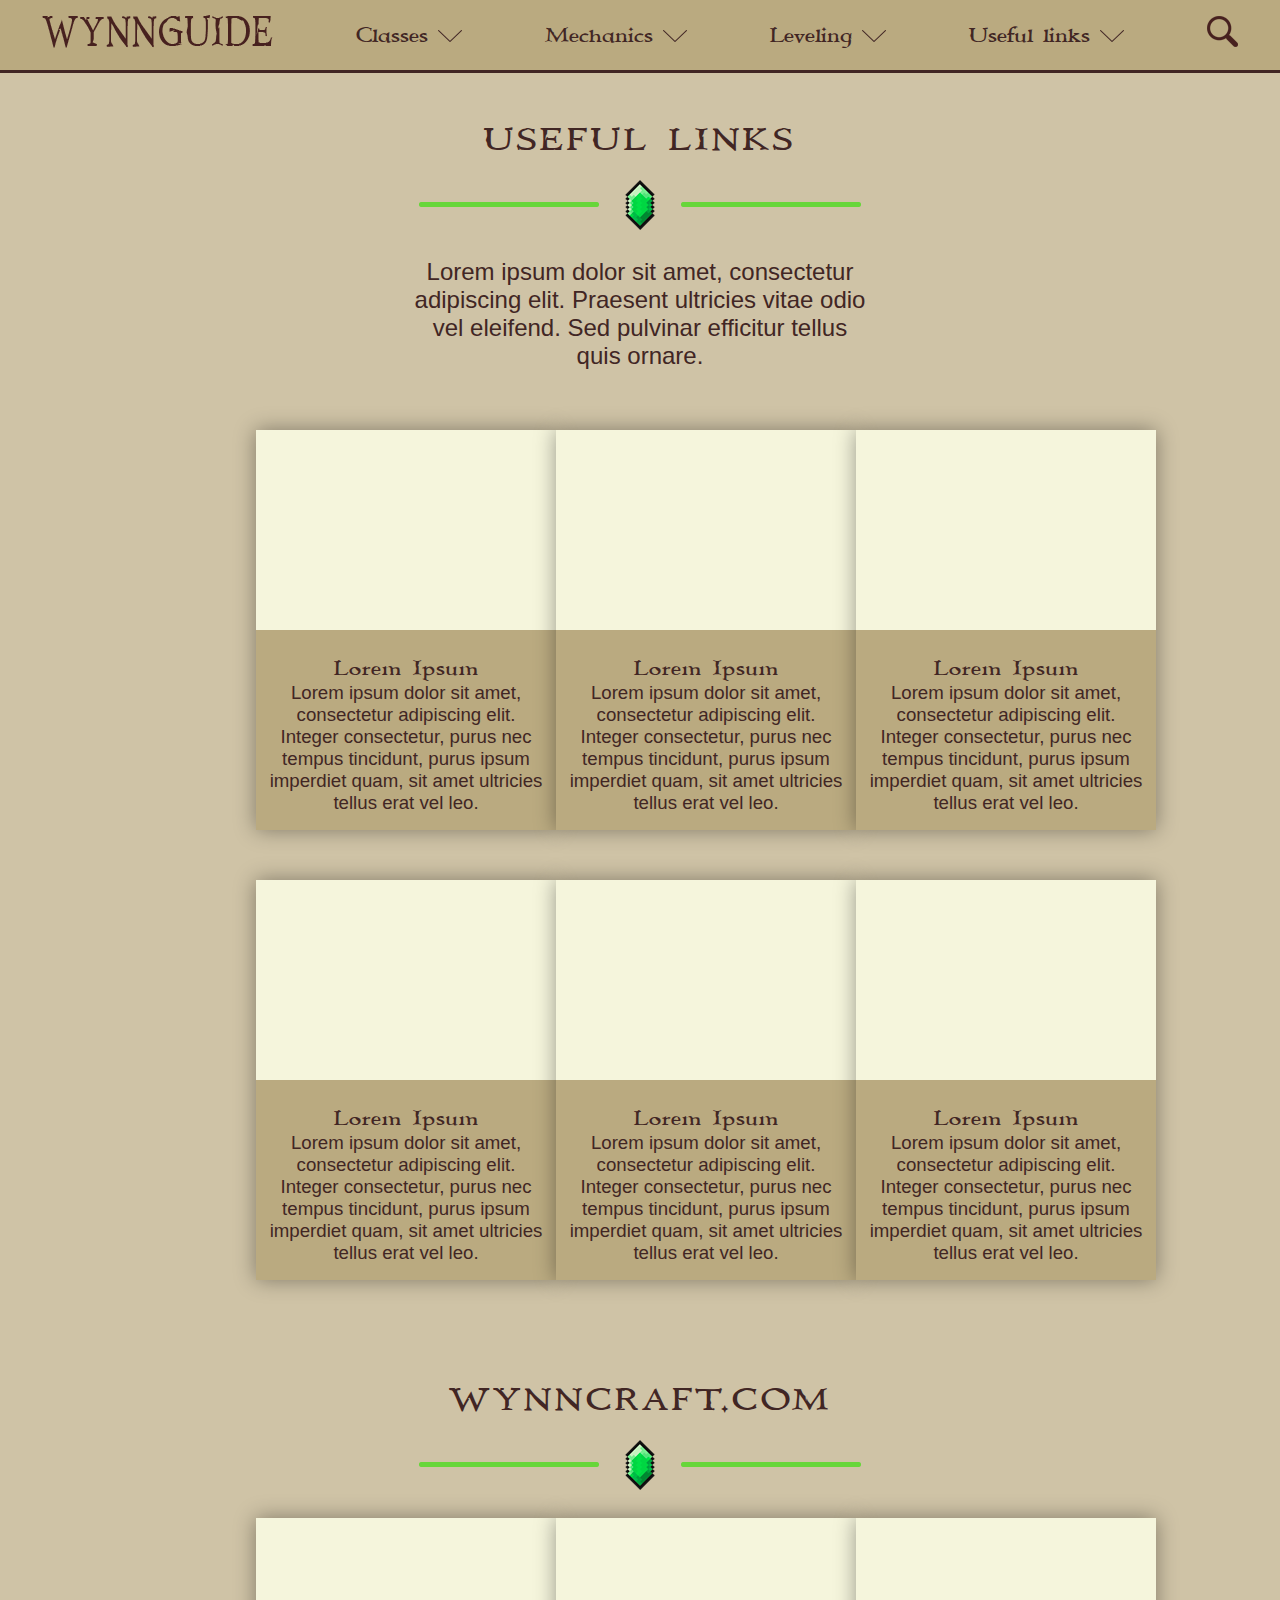
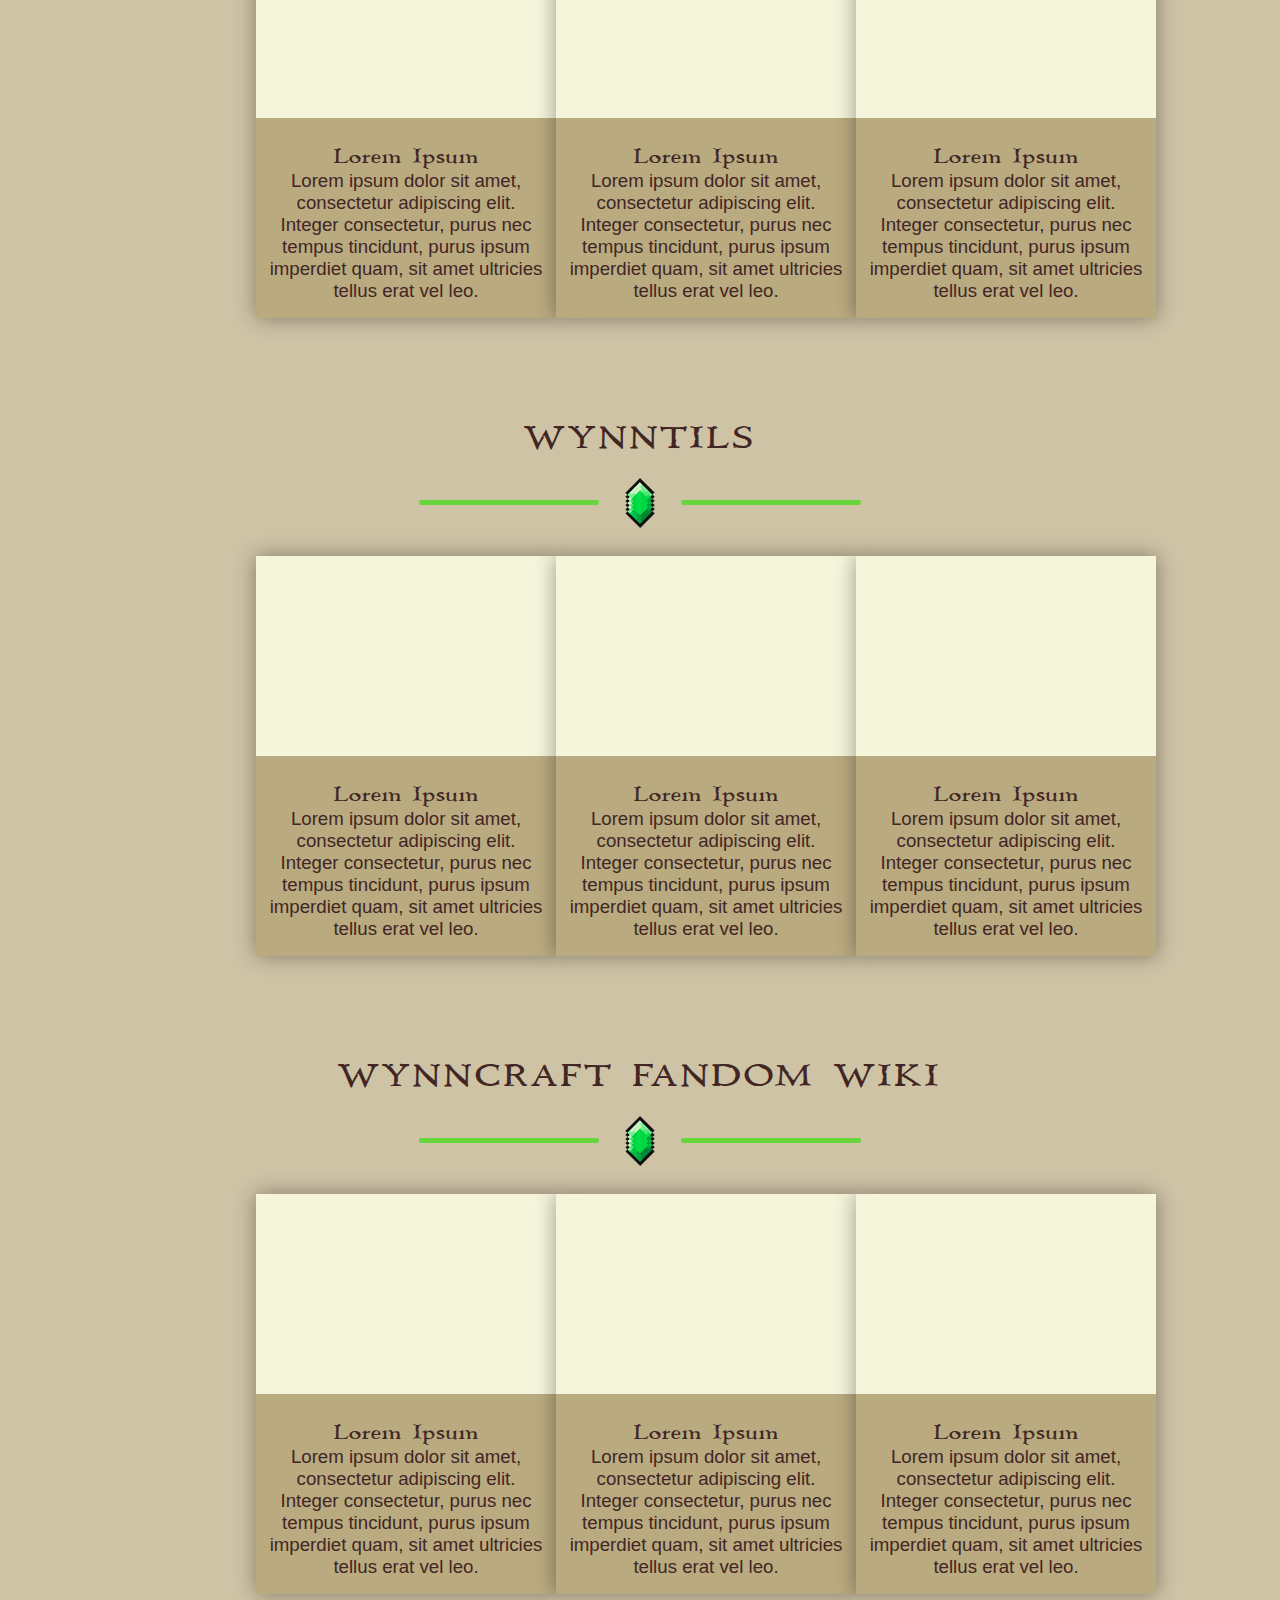
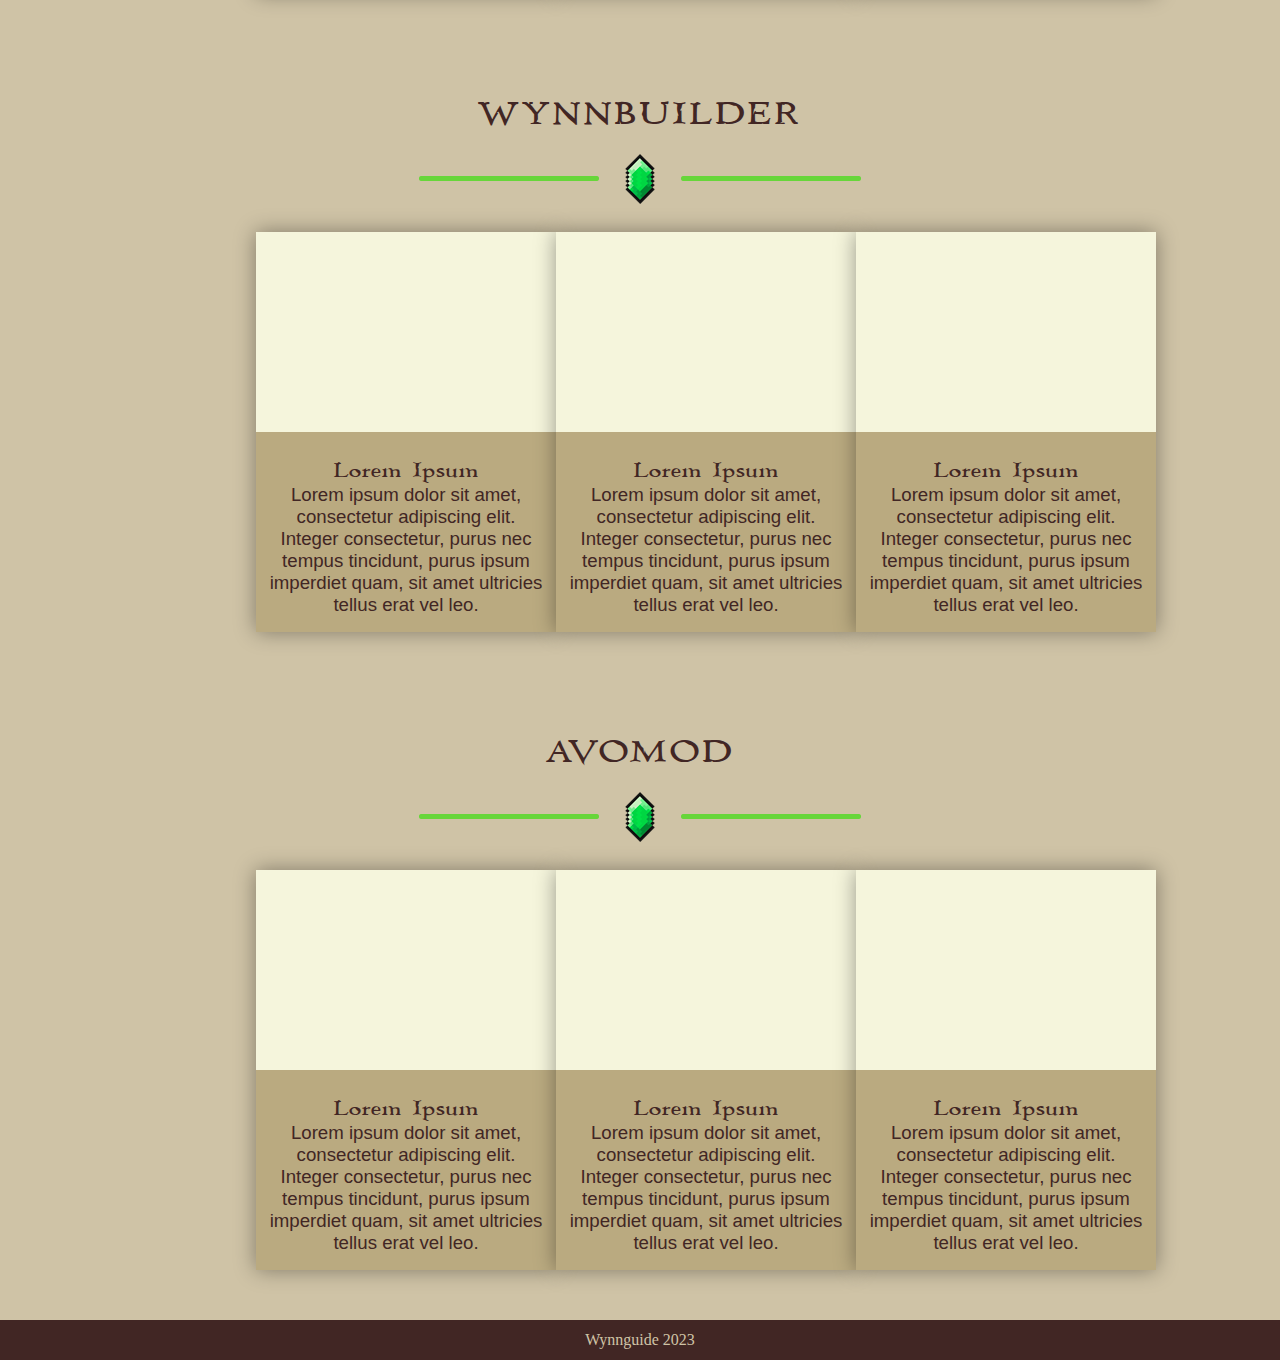
<file: usefullinks.html>
<!DOCTYPE html>
<html lang="en">
<head>
    <meta charset="UTF-8">
    <meta http-equiv="X-UA-Compatible" content="IE=edge">
    <meta name="viewport" content="width=device-width, initial-scale=1.0">
    <title>Useful links | Wynnguide</title>
    <link rel="stylesheet" href="styles.css">
    <link href="https://api.fontshare.com/v2/css?f[]=author@400,500,301,300,700,401&display=swap" rel="stylesheet">
    <link rel="icon" href="images/favicon.png">
</head>
<body>
    <!-- ******************************* Header *************************************-->
    <header>
        <nav>
            <a href="index.html"><img src="images/Wynnguide-logo.png" alt="wynnguide-logo"></a>

            
            <div class="dropdown">
                <a href="classes.html">Classes <img src="images/icons8-down-24.png" alt="drop down icon"></a>
                    <div class="dropdown-content">
                        <a href="classes.html">Classes <img src="images/icons8-down-24.png" alt="drop down icon"></a>
                        <a href="classes.html">Archer</a>
                        <a href="classes.html">Warrior</a>
                        <a href="classes.html">Mage</a>
                        <a href="classes.html">Assassin</a>
                        <a href="classes.html">Shaman</a>
                    </div>
            </div>

            <div class="dropdown">
                <a href="mechanics.html">Mechanics <img src="images/icons8-down-24.png" alt="drop down icon"></a>
                    <div class="dropdown-content one">
                        <a href="mechanics.html">Mechanics <img src="images/icons8-down-24.png" alt="drop down icon"></a>
                        <a href="mechanics.html">Combat</a>
                        <a href="mechanics.html">Health</a>
                        <a href="mechanics.html">Mana</a>
                        <a href="mechanics.html">Consumables</a>
                        <a href="mechanics.html">NPC's</a>
                    </div>
            </div>
        
            <div class="dropdown">
                <a href="leveling.html">Leveling <img src="images/icons8-down-24.png" alt="drop down icon"></a>
                    <div class="dropdown-content two">
                        <a href="leveling.html">Leveling <img src="images/icons8-down-24.png" alt="drop down icon"></a>
                        <a href="leveling.html">Quests</a>
                        <a href="leveling.html">Grind Spots</a>
                        <a href="leveling.html">Dungeons</a>
                        <a href="leveling.html">Professions</a>
                    </div>
            </div>


            <div class="dropdown">
                <a href="usefullinks.html">Useful links <img src="images/icons8-down-24.png" alt="drop down icon"></a>
                    <div class="dropdown-content three">
                        <a href="usefullinks.html">Useful links <img src="images/icons8-down-24.png" alt="drop down icon"></a>
                        <a href="usefullinks.html">Wynncraft</a>
                        <a href="usefullinks.html">Wynntils</a>
                        <a href="usefullinks.html">Fandom wiki</a>
                        <a href="usefullinks.html">Wynnbuilder</a>
                        <a href="usefullinks.html">Avomod</a>
                    </div>
            </div>

            <a href="#"><img src="images/search.png" alt="search"></a>       
        </nav>
    </header>
        <!-- ******************************* Main *************************************-->        
        <main>
        <!-- ******************************* USEFUL LINKS artikler *************************************-->
            <div>
                <h1>USEFUL LINKS</h1>
                <div class="line">
                <img class="linjeet" src="images/linje.png" alt="grøn linje">
                <div class="icon" onclick="this.classList.toggle('rotate')"></div>
                <img class="linjeto" src="images/linje.png" alt="grøn linje">
            </div> 
                <p class="description">Lorem ipsum dolor sit amet, consectetur adipiscing elit. Praesent ultricies vitae odio vel eleifend. Sed pulvinar efficitur tellus quis ornare.</p>

                <div class="kort">
                    <section>
                        <div class="placeholder"></div>
                        <h3>Lorem Ipsum</h3>
                        <p>Lorem ipsum dolor sit amet, consectetur adipiscing elit. Integer consectetur, purus nec tempus tincidunt, purus ipsum imperdiet quam, sit amet ultricies tellus erat vel leo.  </p>
                    </section>
        
                    <section>
                        <div class="placeholder"></div>
                        <h3>Lorem Ipsum</h3>
                        <p>Lorem ipsum dolor sit amet, consectetur adipiscing elit. Integer consectetur, purus nec tempus tincidunt, purus ipsum imperdiet quam, sit amet ultricies tellus erat vel leo.  </p>
                    </section>
        
                    <section>
                        <div class="placeholder"></div>
                        <h3>Lorem Ipsum</h3>
                        <p>Lorem ipsum dolor sit amet, consectetur adipiscing elit. Integer consectetur, purus nec tempus tincidunt, purus ipsum imperdiet quam, sit amet ultricies tellus erat vel leo. </p>
                    </section>
                </div>
            </div>
            <div>
                <div class="kort">
                    <section>
                        <div class="placeholder"></div>
                        <h3>Lorem Ipsum</h3>
                        <p>Lorem ipsum dolor sit amet, consectetur adipiscing elit. Integer consectetur, purus nec tempus tincidunt, purus ipsum imperdiet quam, sit amet ultricies tellus erat vel leo.  </p>
                    </section>
        
                    <section>
                        <div class="placeholder"></div>
                        <h3>Lorem Ipsum</h3>
                        <p>Lorem ipsum dolor sit amet, consectetur adipiscing elit. Integer consectetur, purus nec tempus tincidunt, purus ipsum imperdiet quam, sit amet ultricies tellus erat vel leo.  </p>
                    </section>
        
                    <section>
                        <div class="placeholder"></div>
                        <h3>Lorem Ipsum</h3>
                        <p>Lorem ipsum dolor sit amet, consectetur adipiscing elit. Integer consectetur, purus nec tempus tincidunt, purus ipsum imperdiet quam, sit amet ultricies tellus erat vel leo. </p>
                    </section>
                </div>
            </div>
            <!-- ******************************* WYNNCRAFT.COM *************************************-->
            <div>
                <h1>WYNNCRAFT.COM</h1>
                <div class="line">
                <img class="linjeet" src="images/linje.png" alt="grøn linje">
                <div class="icon" onclick="this.classList.toggle('rotate')"></div>
                <img class="linjeto" src="images/linje.png" alt="grøn linje">
            </div> 
                
                <div class="kort">
                    <section>
                        <div class="placeholder"></div>
                        <h3>Lorem Ipsum</h3>
                        <p>Lorem ipsum dolor sit amet, consectetur adipiscing elit. Integer consectetur, purus nec tempus tincidunt, purus ipsum imperdiet quam, sit amet ultricies tellus erat vel leo.  </p>
                    </section>
        
                    <section>
                        <div class="placeholder"></div>
                        <h3>Lorem Ipsum</h3>
                        <p>Lorem ipsum dolor sit amet, consectetur adipiscing elit. Integer consectetur, purus nec tempus tincidunt, purus ipsum imperdiet quam, sit amet ultricies tellus erat vel leo.  </p>
                    </section>
        
                    <section>
                        <div class="placeholder"></div>
                        <h3>Lorem Ipsum</h3>
                        <p>Lorem ipsum dolor sit amet, consectetur adipiscing elit. Integer consectetur, purus nec tempus tincidunt, purus ipsum imperdiet quam, sit amet ultricies tellus erat vel leo. </p>
                    </section>
                </div>
            </div>
            <!-- ******************************* WYNNTILS *************************************-->
            <div>
                <h1>WYNNTILS</h1>
                <div class="line">
                <img class="linjeet" src="images/linje.png" alt="grøn linje">
                <div class="icon" onclick="this.classList.toggle('rotate')"></div>
                <img class="linjeto" src="images/linje.png" alt="grøn linje">
            </div> 
                
                <div class="kort">
                    <section>
                        <div class="placeholder"></div>
                        <h3>Lorem Ipsum</h3>
                        <p>Lorem ipsum dolor sit amet, consectetur adipiscing elit. Integer consectetur, purus nec tempus tincidunt, purus ipsum imperdiet quam, sit amet ultricies tellus erat vel leo.  </p>
                    </section>
        
                    <section>
                        <div class="placeholder"></div>
                        <h3>Lorem Ipsum</h3>
                        <p>Lorem ipsum dolor sit amet, consectetur adipiscing elit. Integer consectetur, purus nec tempus tincidunt, purus ipsum imperdiet quam, sit amet ultricies tellus erat vel leo.  </p>
                    </section>
        
                    <section>
                        <div class="placeholder"></div>
                        <h3>Lorem Ipsum</h3>
                        <p>Lorem ipsum dolor sit amet, consectetur adipiscing elit. Integer consectetur, purus nec tempus tincidunt, purus ipsum imperdiet quam, sit amet ultricies tellus erat vel leo. </p>
                    </section>
                </div>
            </div>
            <!-- ******************************* WYNNCRAFT FANDOM WIKI *************************************-->
            <div>
                <h1>WYNNCRAFT FANDOM WIKI</h1>
                <div class="line">
                <img class="linjeet" src="images/linje.png" alt="grøn linje">
                <div class="icon" onclick="this.classList.toggle('rotate')"></div>
                <img class="linjeto" src="images/linje.png" alt="grøn linje">
            </div> 
                
                <div class="kort">
                    <section>
                        <div class="placeholder"></div>
                        <h3>Lorem Ipsum</h3>
                        <p>Lorem ipsum dolor sit amet, consectetur adipiscing elit. Integer consectetur, purus nec tempus tincidunt, purus ipsum imperdiet quam, sit amet ultricies tellus erat vel leo.  </p>
                    </section>
        
                    <section>
                        <div class="placeholder"></div>
                        <h3>Lorem Ipsum</h3>
                        <p>Lorem ipsum dolor sit amet, consectetur adipiscing elit. Integer consectetur, purus nec tempus tincidunt, purus ipsum imperdiet quam, sit amet ultricies tellus erat vel leo.  </p>
                    </section>
        
                    <section>
                        <div class="placeholder"></div>
                        <h3>Lorem Ipsum</h3>
                        <p>Lorem ipsum dolor sit amet, consectetur adipiscing elit. Integer consectetur, purus nec tempus tincidunt, purus ipsum imperdiet quam, sit amet ultricies tellus erat vel leo. </p>
                    </section>
                </div>
            </div>
            <!-- ******************************* WYNNBUILDER *************************************-->
            <div>
                <h1>WYNNBUILDER</h1>
                <div class="line">
                <img class="linjeet" src="images/linje.png" alt="grøn linje">
                <div class="icon" onclick="this.classList.toggle('rotate')"></div>
                <img class="linjeto" src="images/linje.png" alt="grøn linje">
            </div> 
                
                <div class="kort">
                    <section>
                        <div class="placeholder"></div>
                        <h3>Lorem Ipsum</h3>
                        <p>Lorem ipsum dolor sit amet, consectetur adipiscing elit. Integer consectetur, purus nec tempus tincidunt, purus ipsum imperdiet quam, sit amet ultricies tellus erat vel leo.  </p>
                    </section>
        
                    <section>
                        <div class="placeholder"></div>
                        <h3>Lorem Ipsum</h3>
                        <p>Lorem ipsum dolor sit amet, consectetur adipiscing elit. Integer consectetur, purus nec tempus tincidunt, purus ipsum imperdiet quam, sit amet ultricies tellus erat vel leo.  </p>
                    </section>
        
                    <section>
                        <div class="placeholder"></div>
                        <h3>Lorem Ipsum</h3>
                        <p>Lorem ipsum dolor sit amet, consectetur adipiscing elit. Integer consectetur, purus nec tempus tincidunt, purus ipsum imperdiet quam, sit amet ultricies tellus erat vel leo. </p>
                    </section>
                </div>
            </div>
            <!-- ******************************* AVOMOD *************************************-->
            <div>
                <h1>AVOMOD</h1>
                <div class="line">
                <img class="linjeet" src="images/linje.png" alt="grøn linje">
                <div class="icon" onclick="this.classList.toggle('rotate')"></div>
                <img class="linjeto" src="images/linje.png" alt="grøn linje">
            </div> 
                
                <div class="kort">
                    <section>
                        <div class="placeholder"></div>
                        <h3>Lorem Ipsum</h3>
                        <p>Lorem ipsum dolor sit amet, consectetur adipiscing elit. Integer consectetur, purus nec tempus tincidunt, purus ipsum imperdiet quam, sit amet ultricies tellus erat vel leo.  </p>
                    </section>
        
                    <section>
                        <div class="placeholder"></div>
                        <h3>Lorem Ipsum</h3>
                        <p>Lorem ipsum dolor sit amet, consectetur adipiscing elit. Integer consectetur, purus nec tempus tincidunt, purus ipsum imperdiet quam, sit amet ultricies tellus erat vel leo.  </p>
                    </section>
        
                    <section>
                        <div class="placeholder"></div>
                        <h3>Lorem Ipsum</h3>
                        <p>Lorem ipsum dolor sit amet, consectetur adipiscing elit. Integer consectetur, purus nec tempus tincidunt, purus ipsum imperdiet quam, sit amet ultricies tellus erat vel leo. </p>
                    </section>
                </div>
            </div>
        </main>
        <!-- ******************************* Footer *************************************-->
        <footer>
            <p> Wynnguide 2023</p>
        </footer>
</body>
</html>
</file>
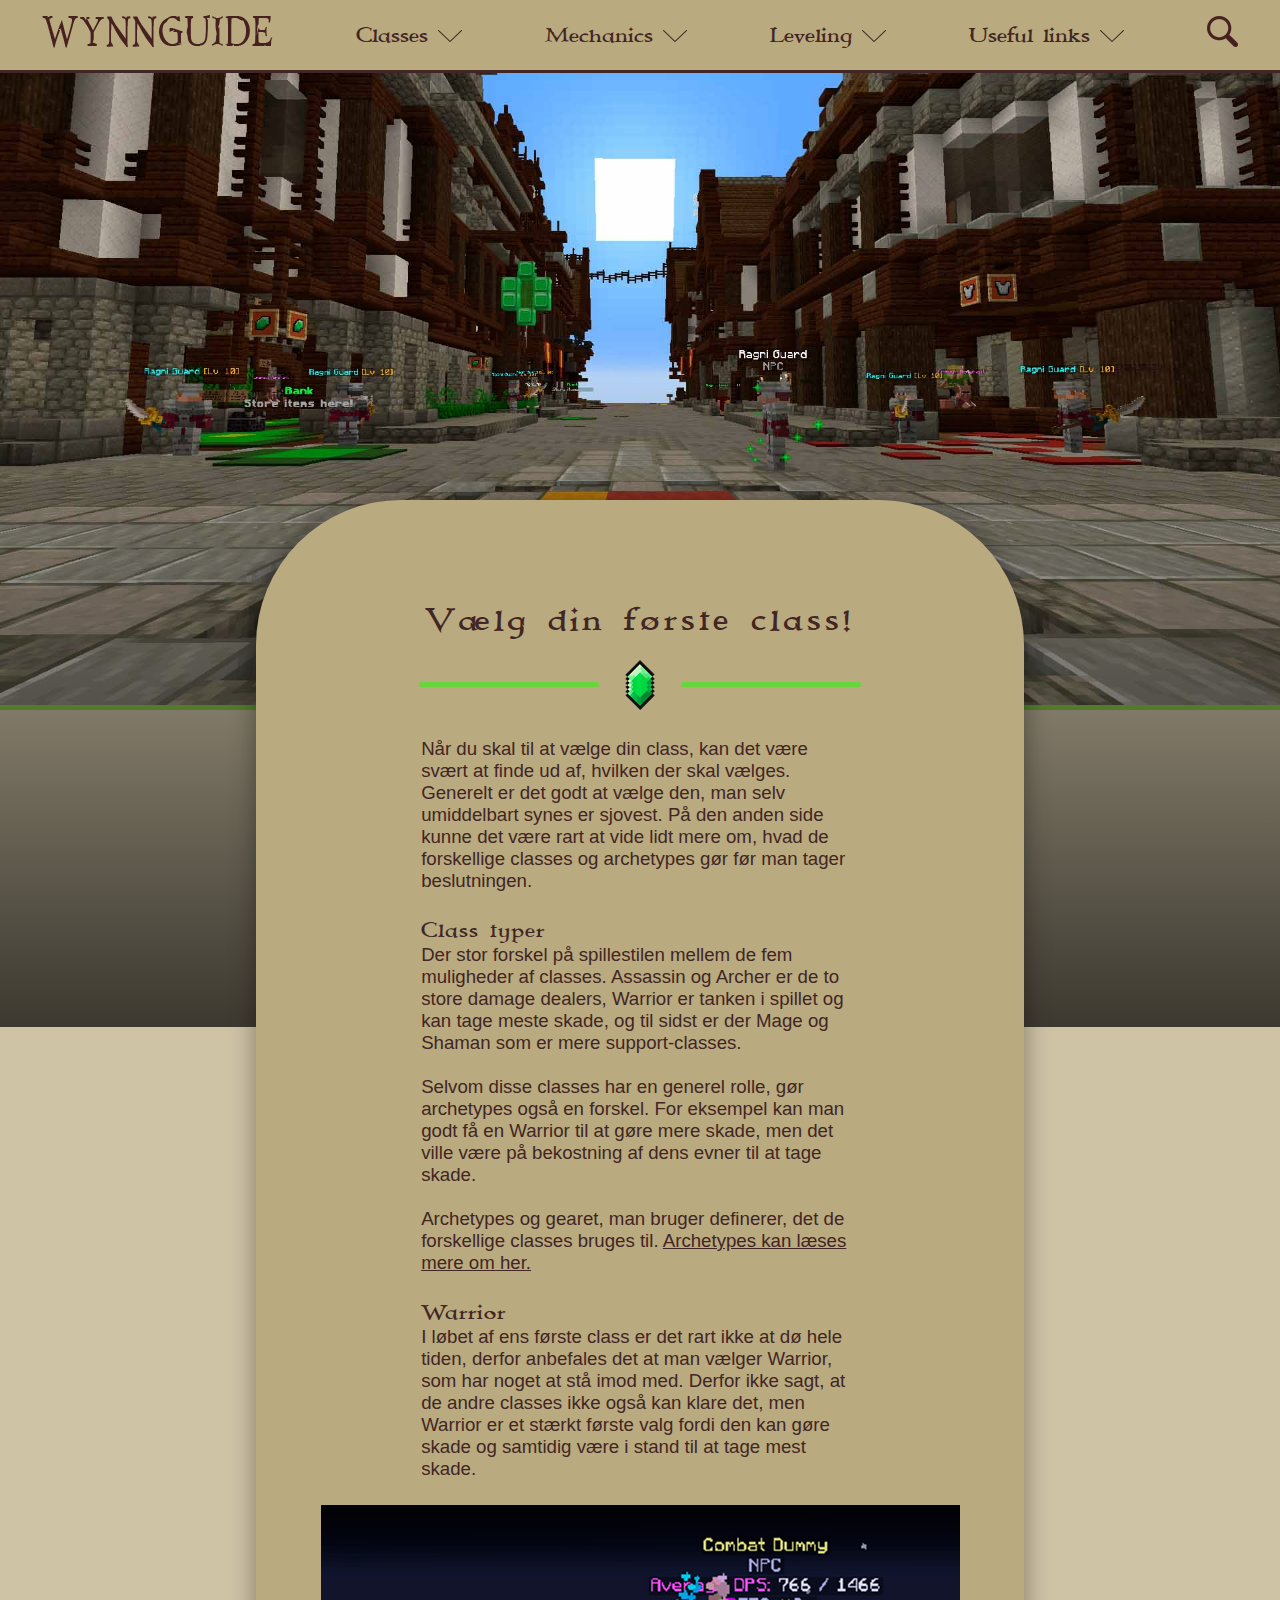
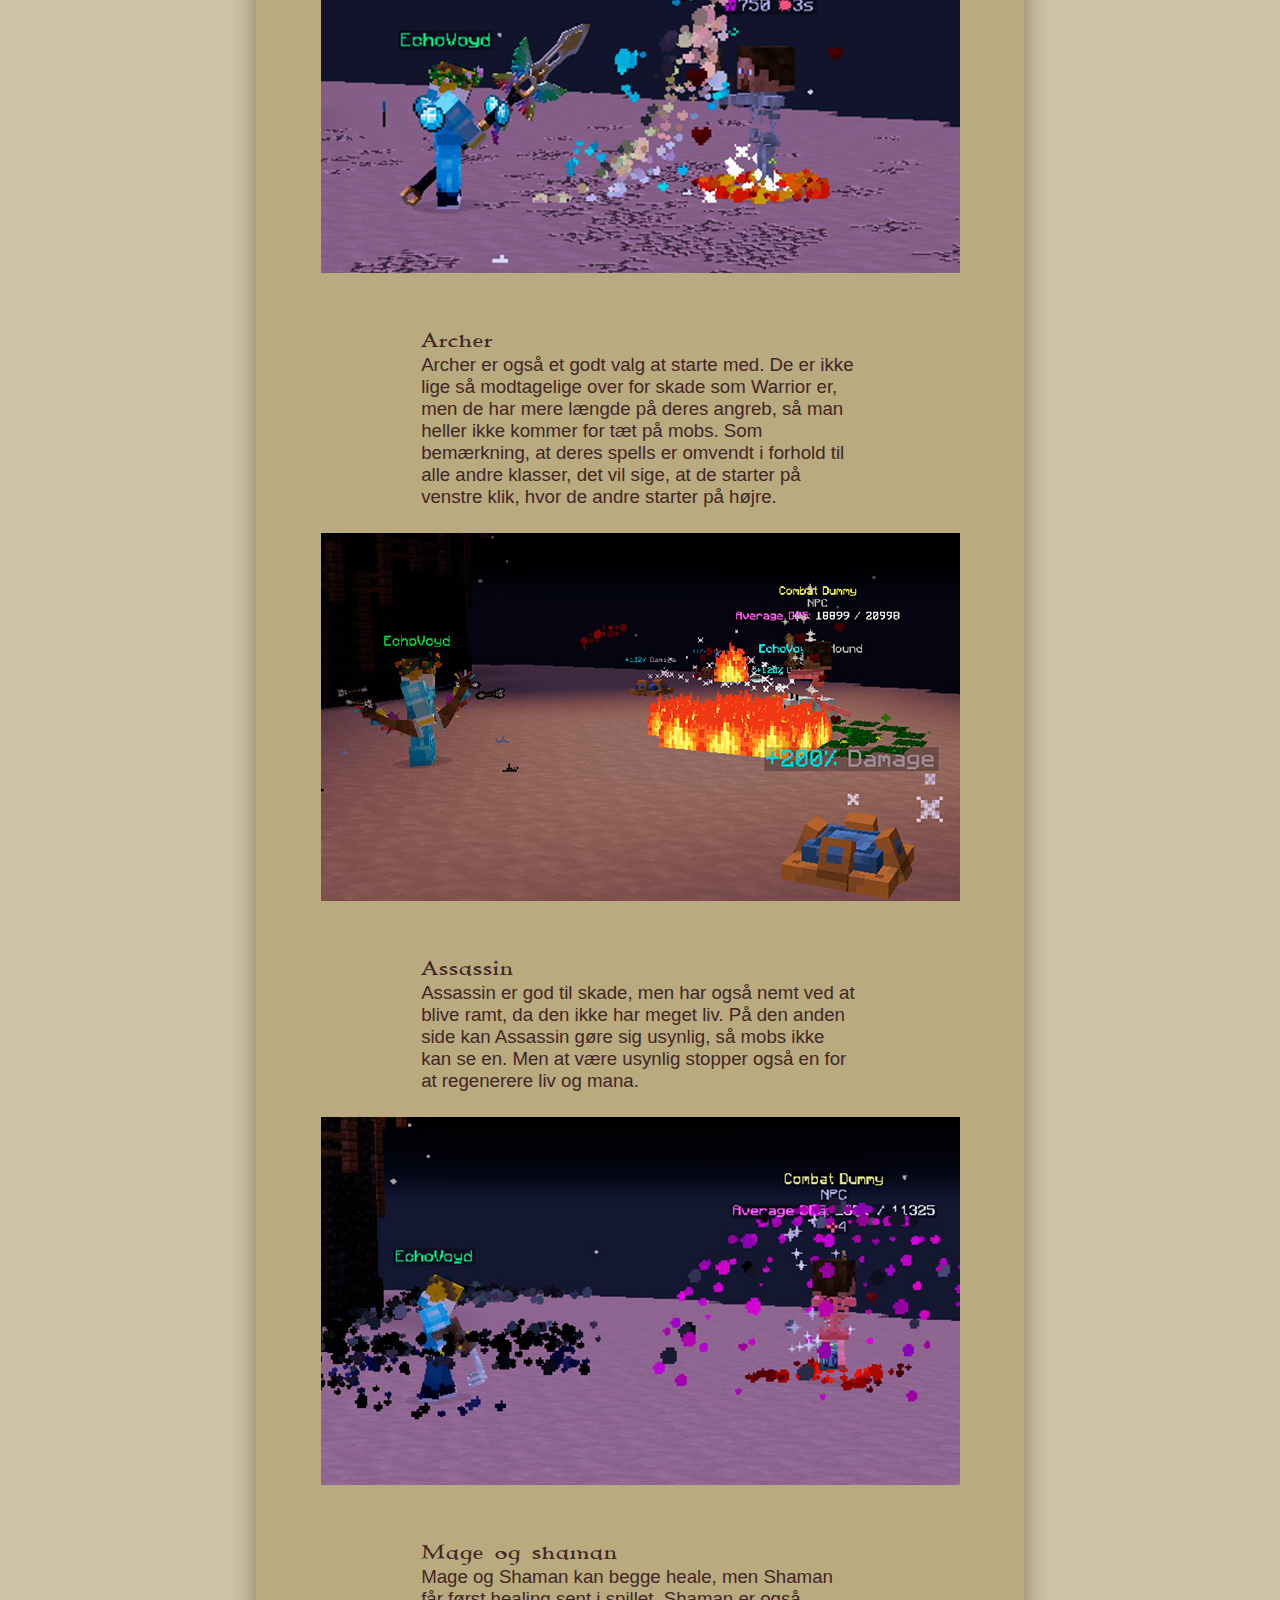
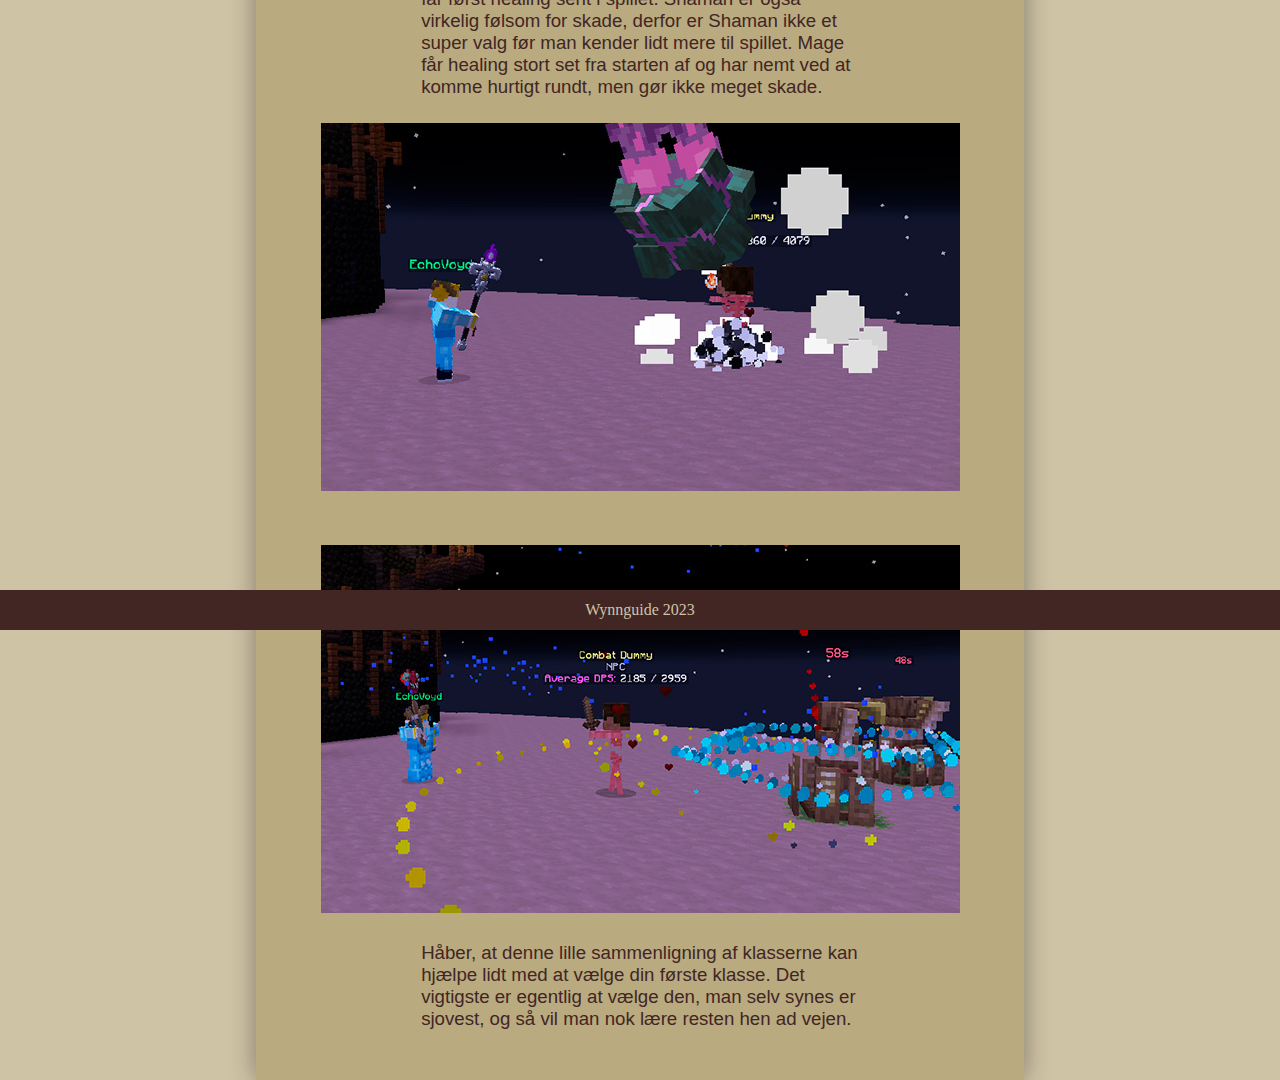
<file: articles/choose-class.html>
<!DOCTYPE html>
<html lang="da">
<head>
    <meta charset="UTF-8">
    <meta http-equiv="X-UA-Compatible" content="IE=edge">
    <meta name="viewport" content="width=device-width, initial-scale=1.0">
    <title>Vælg din første class! | Wynnguide</title>
    <link rel="stylesheet" href="../styles.css">
    <link href="https://api.fontshare.com/v2/css?f[]=author@400,500,301,300,700,401&display=swap" rel="stylesheet">
    <link rel="icon" href="../images/favicon.png">
</head>
<body>

    <!-- ******************************* Header *************************************-->
    <header>
        <nav>
            <a href="../index.html"><img src="../images/Wynnguide-logo.png" alt="wynnguide-logo"></a>

            
            <div class="dropdown">
                <a href="../classes.html">Classes <img src="../images/icons8-down-24.png" alt="drop down icon"></a>
                    <div class="dropdown-content">
                        <a href="../classes.html">Classes <img src="../images/icons8-down-24.png" alt="drop down icon"></a>
                        <a href="../classes.html">Archer</a>
                        <a href="../classes.html">Warrior</a>
                        <a href="../classes.html">Mage</a>
                        <a href="../classes.html">Assassin</a>
                        <a href="../classes.html">Shaman</a>
                    </div>
            </div>

            <div class="dropdown">
                <a href="../mechanics.html">Mechanics <img src="../images/icons8-down-24.png" alt="drop down icon"></a>
                    <div class="dropdown-content one">
                        <a href="../mechanics.html">Mechanics <img src="../images/icons8-down-24.png" alt="drop down icon"></a>
                        <a href="../mechanics.html">Combat</a>
                        <a href="../mechanics.html">Health</a>
                        <a href="../mechanics.html">Mana</a>
                        <a href="../mechanics.html">Consumables</a>
                        <a href="../mechanics.html">NPC's</a>
                    </div>
            </div>
        
            <div class="dropdown">
                <a href="../leveling.html">Leveling <img src="../images/icons8-down-24.png" alt="drop down icon"></a>
                    <div class="dropdown-content two">
                        <a href="../leveling.html">Leveling <img src="../images/icons8-down-24.png" alt="drop down icon"></a>
                        <a href="../leveling.html">Quests</a>
                        <a href="../leveling.html">Grind Spots</a>
                        <a href="../leveling.html">Dungeons</a>
                        <a href="../leveling.html">Professions</a>
                    </div>
            </div>


            <div class="dropdown">
                <a href="../../usefullinks.html">Useful links <img src="../images/icons8-down-24.png" alt="drop down icon"></a>
                    <div class="dropdown-content three">
                        <a href="../usefullinks.html">Useful links <img src="../images/icons8-down-24.png" alt="drop down icon"></a>
                        <a href="../usefullinks.html">Wynncraft</a>
                        <a href="../usefullinks.html">Wynntils</a>
                        <a href="../usefullinks.html">Fandom wiki</a>
                        <a href="../usefullinks.html">Wynnbuilder</a>
                        <a href="../usefullinks.html">Avomod</a>
                    </div>
            </div>

            <a href="#"><img src="../images/search.png" alt="search"></a>       
        </nav>
    </header>
    
    
    <!-- ******************************* Landing *************************************-->
    <div class="gradient smallgd"></div>
    <img class="bgpic" src="../images/entrance.jpg" alt="Ragni entrance choose class vælg class">
    
    <!-- ******************************* Article *************************************-->
    <article>
        <h1>Vælg din første class!</h1>
        <div class="line">
            <img class="linjeet" src="../images/linje.png" alt="grøn linje">
            <div class="icon" onclick="this.classList.toggle('rotate')"></div>
            <img class="linjeto" src="../images/linje.png" alt="grøn linje">
        </div> 

        <p>Når du skal til at vælge din class, kan det være svært at finde ud af, hvilken der skal vælges. Generelt er det godt at vælge den, man selv umiddelbart synes er sjovest. På den anden side kunne det være rart at vide lidt mere om, hvad de forskellige classes og archetypes gør før man tager beslutningen.</p>
        <h2>Class typer</h2>
        <p>Der stor forskel på spillestilen mellem de fem muligheder af classes. Assassin og Archer er de to store damage dealers, Warrior er tanken i spillet og kan tage meste skade, og til sidst er der Mage og Shaman som er mere support-classes. 
            <br>
            <br>
            Selvom disse classes har en generel rolle, gør archetypes også en forskel. For eksempel kan man godt få en Warrior til at gøre mere skade, men det ville være på bekostning af dens evner til at tage skade. 
            <br>
            <br>
            Archetypes og gearet, man bruger definerer, det de forskellige classes bruges til. <a href="../classes.html">Archetypes kan læses mere om her.</a> 
        </p>
        <h2>Warrior</h2>
        <p>I løbet af ens første class er det rart ikke at dø hele tiden, derfor anbefales det at man vælger Warrior, som har noget at stå imod med. Derfor ikke sagt, at de andre classes ikke også kan klare det, men Warrior er et stærkt første valg fordi den kan gøre skade og samtidig være i stand til at tage mest skade.</p>
        <img src="../images/warrior.jpg" alt="Warrior cast spells attack">
        
        <h2>Archer</h2>
        <p>Archer er også et godt valg at starte med. De er ikke lige så modtagelige over for skade som Warrior er, men de har mere længde på deres angreb, så man heller ikke kommer for tæt på mobs. Som bemærkning, at deres spells er omvendt i forhold til alle andre klasser, det vil sige, at de starter på venstre klik, hvor de andre starter på højre.</p>
        <img src="../images/archer.jpg" alt="Archer cast spells attack">
        
        <h2>Assassin</h2>
        <p>Assassin er god til skade, men har også nemt ved at blive ramt, da den ikke har meget liv. På den anden side kan Assassin gøre sig usynlig, så mobs ikke kan se en. Men at være usynlig stopper også en for at regenerere liv og mana.</p>
        <img src="../images/assassinjpg.jpg" alt="Assassin cast spells attack">

        <h2>Mage og shaman</h2>
        <p>Mage og Shaman kan begge heale, men Shaman får først healing sent i spillet. Shaman er også virkelig følsom for skade, derfor er Shaman ikke et super valg før man kender lidt mere til spillet. Mage får healing stort set fra starten af og har nemt ved at komme hurtigt rundt, men gør ikke meget skade.</p>
        <img src="../images/mage.jpg" alt="Mage cast spells attack">
        <img src="../images/shaman.jpg" alt="Shaman cast spells attack">

        <p>Håber, at denne lille sammenligning af klasserne kan hjælpe lidt med at vælge din første klasse. Det vigtigste er egentlig at vælge den, man selv synes er sjovest, og så vil man nok lære resten hen ad vejen.</p>
    </article>

    <!-- ******************************* Footer *************************************-->
    <footer id="articlefooter1">
        <p> Wynnguide 2023</p>
    </footer>
</body>
</html>
</file>
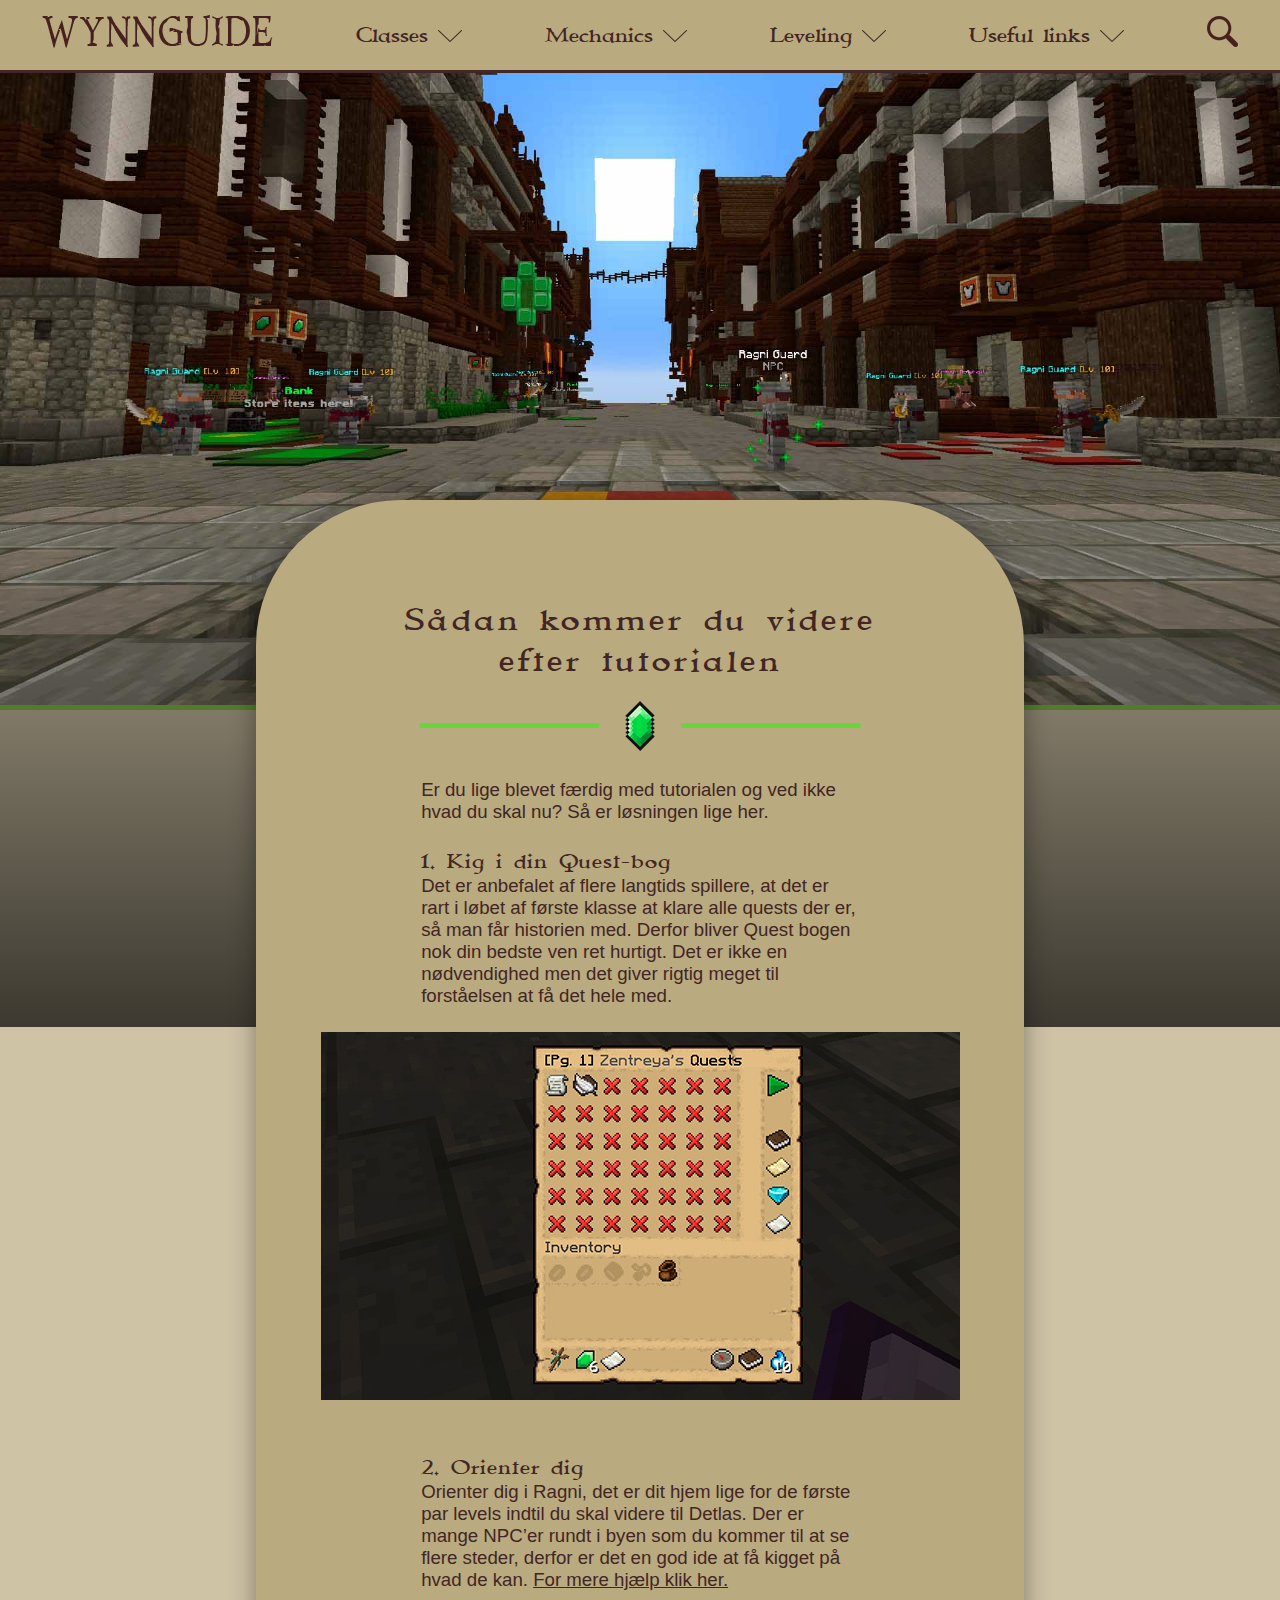
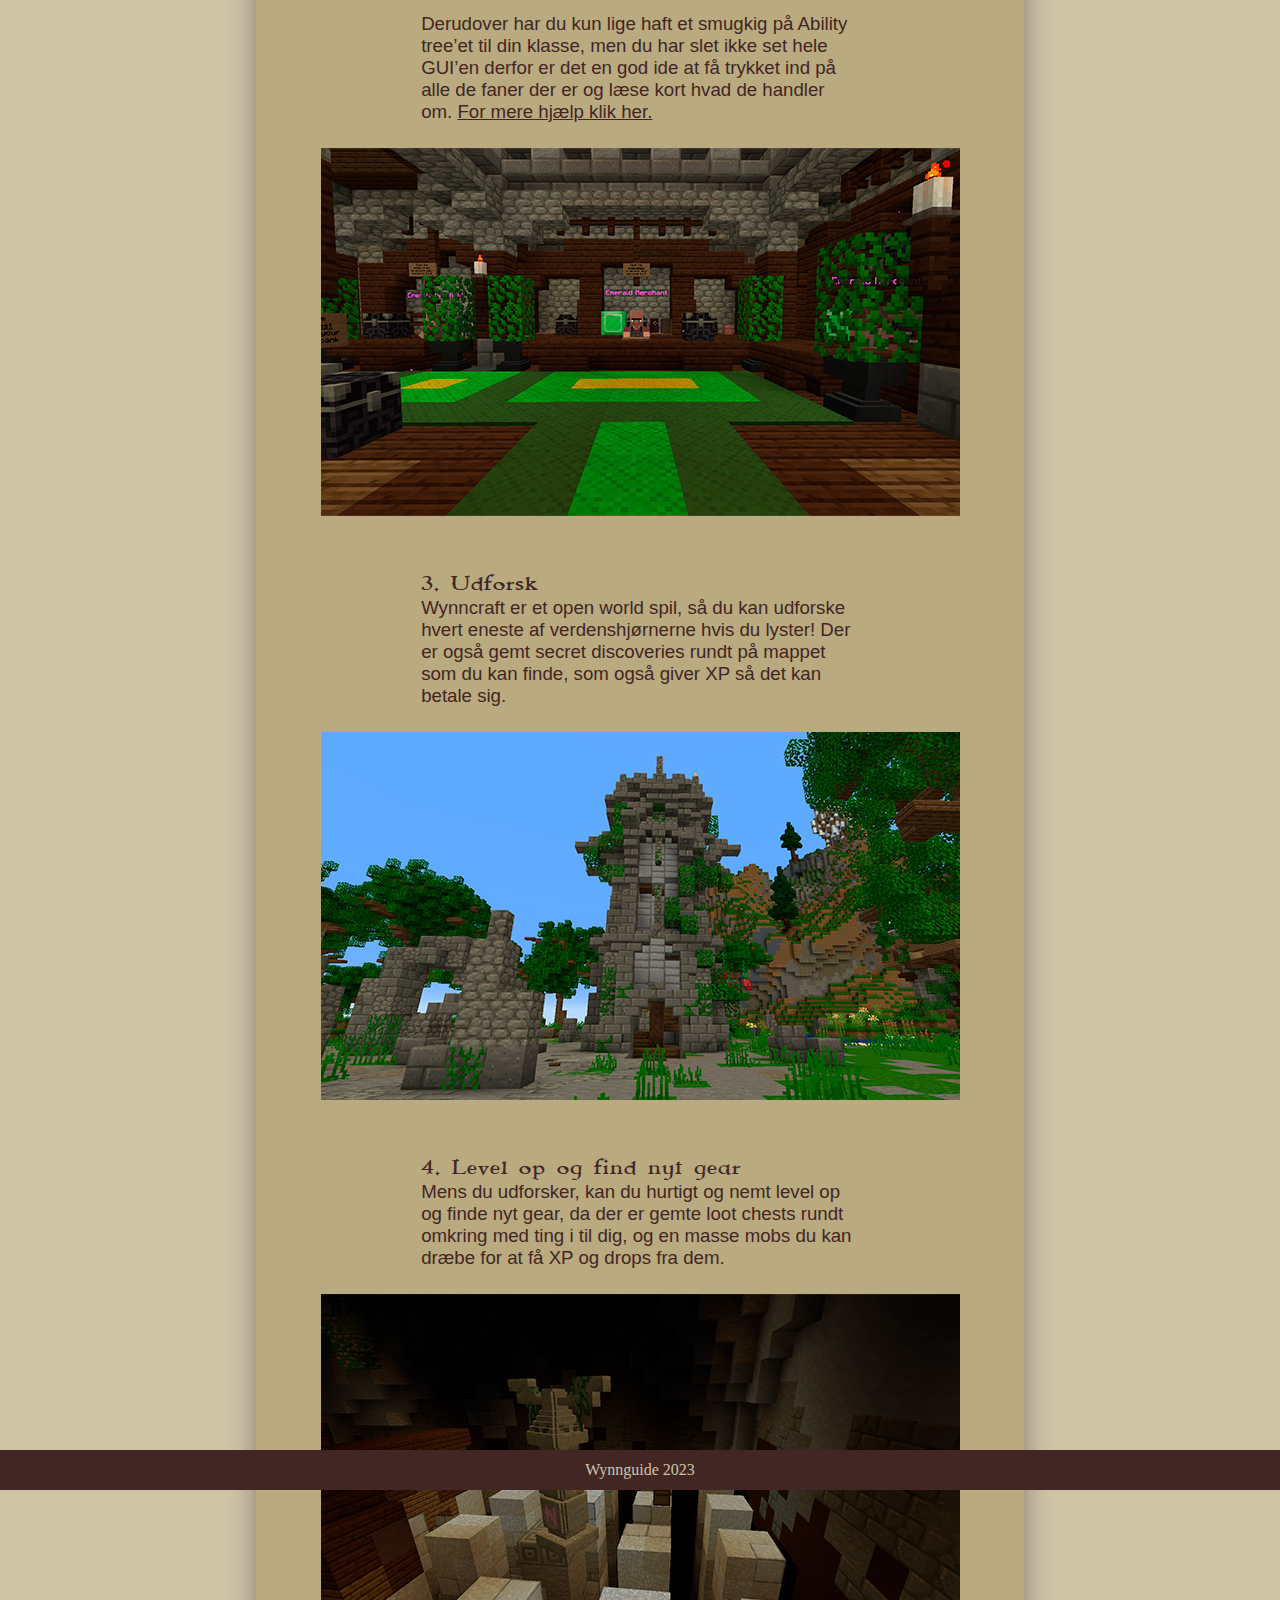
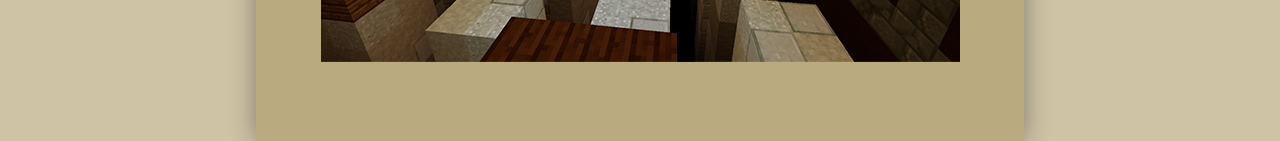
<file: articles/continue.html>
<!DOCTYPE html>
<html lang="da">
<head>
    <meta charset="UTF-8">
    <meta http-equiv="X-UA-Compatible" content="IE=edge">
    <meta name="viewport" content="width=device-width, initial-scale=1.0">
    <title>Sådan kommer du videre efter tutorialen | Wynnguide</title>
    <link rel="stylesheet" href="../styles.css">
    <link href="https://api.fontshare.com/v2/css?f[]=author@400,500,301,300,700,401&display=swap" rel="stylesheet">
    <link rel="icon" href="../images/favicon.png">
</head>
<body>

    <!-- ******************************* Header *************************************-->
    <header>
        <nav>
            <a href="../index.html"><img src="../images/Wynnguide-logo.png" alt="wynnguide-logo"></a>

            
            <div class="dropdown">
                <a href="../classes.html">Classes <img src="../images/icons8-down-24.png" alt="drop down icon"></a>
                    <div class="dropdown-content">
                        <a href="../classes.html">Classes <img src="../images/icons8-down-24.png" alt="drop down icon"></a>
                        <a href="../classes.html">Archer</a>
                        <a href="../classes.html">Warrior</a>
                        <a href="../classes.html">Mage</a>
                        <a href="../classes.html">Assassin</a>
                        <a href="../classes.html">Shaman</a>
                    </div>
            </div>

            <div class="dropdown">
                <a href="../mechanics.html">Mechanics <img src="../images/icons8-down-24.png" alt="drop down icon"></a>
                    <div class="dropdown-content one">
                        <a href="../mechanics.html">Mechanics <img src="../images/icons8-down-24.png" alt="drop down icon"></a>
                        <a href="../mechanics.html">Combat</a>
                        <a href="../mechanics.html">Health</a>
                        <a href="../mechanics.html">Mana</a>
                        <a href="../mechanics.html">Consumables</a>
                        <a href="../mechanics.html">NPC's</a>
                    </div>
            </div>
        
            <div class="dropdown">
                <a href="../leveling.html">Leveling <img src="../images/icons8-down-24.png" alt="drop down icon"></a>
                    <div class="dropdown-content two">
                        <a href="../leveling.html">Leveling <img src="../images/icons8-down-24.png" alt="drop down icon"></a>
                        <a href="../leveling.html">Quests</a>
                        <a href="../leveling.html">Grind Spots</a>
                        <a href="../leveling.html">Dungeons</a>
                        <a href="../leveling.html">Professions</a>
                    </div>
            </div>


            <div class="dropdown">
                <a href="../../usefullinks.html">Useful links <img src="../images/icons8-down-24.png" alt="drop down icon"></a>
                    <div class="dropdown-content three">
                        <a href="../usefullinks.html">Useful links <img src="../images/icons8-down-24.png" alt="drop down icon"></a>
                        <a href="../usefullinks.html">Wynncraft</a>
                        <a href="../usefullinks.html">Wynntils</a>
                        <a href="../usefullinks.html">Fandom wiki</a>
                        <a href="../usefullinks.html">Wynnbuilder</a>
                        <a href="../usefullinks.html">Avomod</a>
                    </div>
            </div>

            <a href="#"><img src="../images/search.png" alt="search"></a>       
        </nav>
    </header>
    <!-- ******************************* Landing *************************************-->
    <div class="gradient smallgd"></div>
    <img class="bgpic" src="../images/entrance.jpg" alt="Ragni entrance choose class vælg class">
    
    <!-- ******************************* Article *************************************-->
    <article>
        <h1>Sådan kommer du videre efter tutorialen</h1>
        <div class="line">
            <img class="linjeet" src="../images/linje.png" alt="grøn linje">
            <div class="icon" onclick="this.classList.toggle('rotate')"></div>
            <img class="linjeto" src="../images/linje.png" alt="grøn linje">
        </div> 
        <p>Er du lige blevet færdig med tutorialen og ved ikke hvad du skal nu? Så er løsningen lige her. </p>
        <h2>1. Kig i din Quest-bog</h2>
        <p>Det er anbefalet af flere langtids spillere, at det er rart i løbet af første klasse at klare alle quests der er, så man får historien med. Derfor bliver Quest bogen nok din bedste ven ret hurtigt. Det er ikke en nødvendighed men det giver rigtig meget til forståelsen at få det hele med.</p>
        <img src="../images/quest-book-1.jpg" alt="quest book wynncraft gui">

        <h2>2. Orienter dig</h2>
        <p>Orienter dig i Ragni, det er dit hjem lige for de første par levels indtil du skal videre til Detlas. Der er mange NPC’er rundt i byen som du kommer til at se flere steder, derfor er det en god ide at få kigget på hvad de kan. <a href="../index.html"> For mere hjælp klik her.</a>
            <br>
            <br>
        Derudover har du kun lige haft et smugkig på Ability tree’et til din klasse, men du har slet ikke set hele GUI’en derfor er det en god ide at få trykket ind på alle de faner der er og læse kort hvad de handler om. <a href="../index.html"> For mere hjælp klik her.</a>
        </p>
        <img src="../images/ragni-bank.jpg" alt="ragni bank emerald ">
        
        <h2>3. Udforsk	</h2>
        <p>Wynncraft er et open world spil, så du kan udforske hvert eneste af verdenshjørnerne hvis du lyster! Der er også gemt secret discoveries rundt på mappet som du kan finde, som også giver XP så det kan betale sig.</p>
        <img src="../images/secret-discovery.jpg" alt="secret discoveries tower">
        
        <h2>4. Level op og find nyt gear</h2>
        <p>Mens du udforsker, kan du hurtigt og nemt level op og finde nyt gear, da der er gemte loot chests rundt omkring med ting i til dig, og en masse mobs du kan dræbe for at få XP og drops fra dem.</p>
        <img src="../images/loot-chest.jpg" alt="loot chest cave with mobs">
    </article>

    <!-- ******************************* Footer *************************************-->
    <footer id="articlefooter2">
        <p> Wynnguide 2023</p>
    </footer>
</body>
</html>
</file>
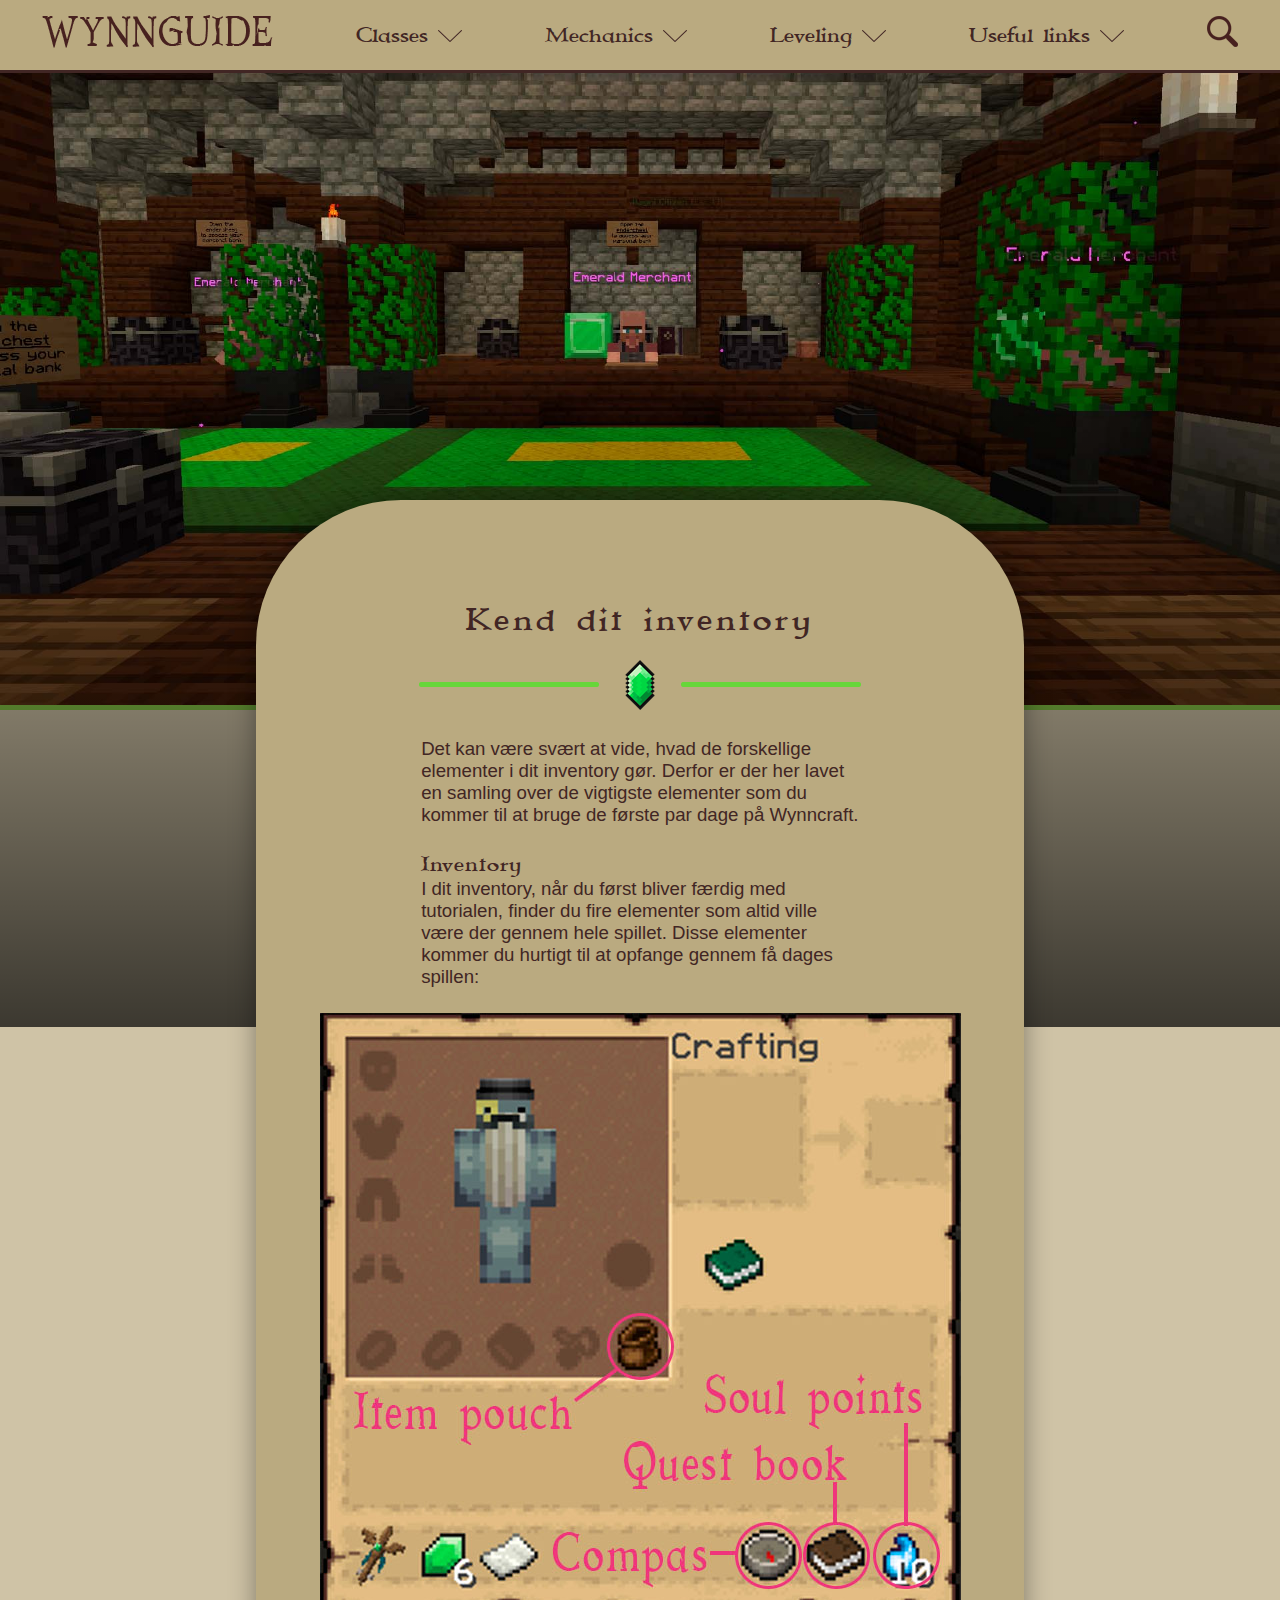
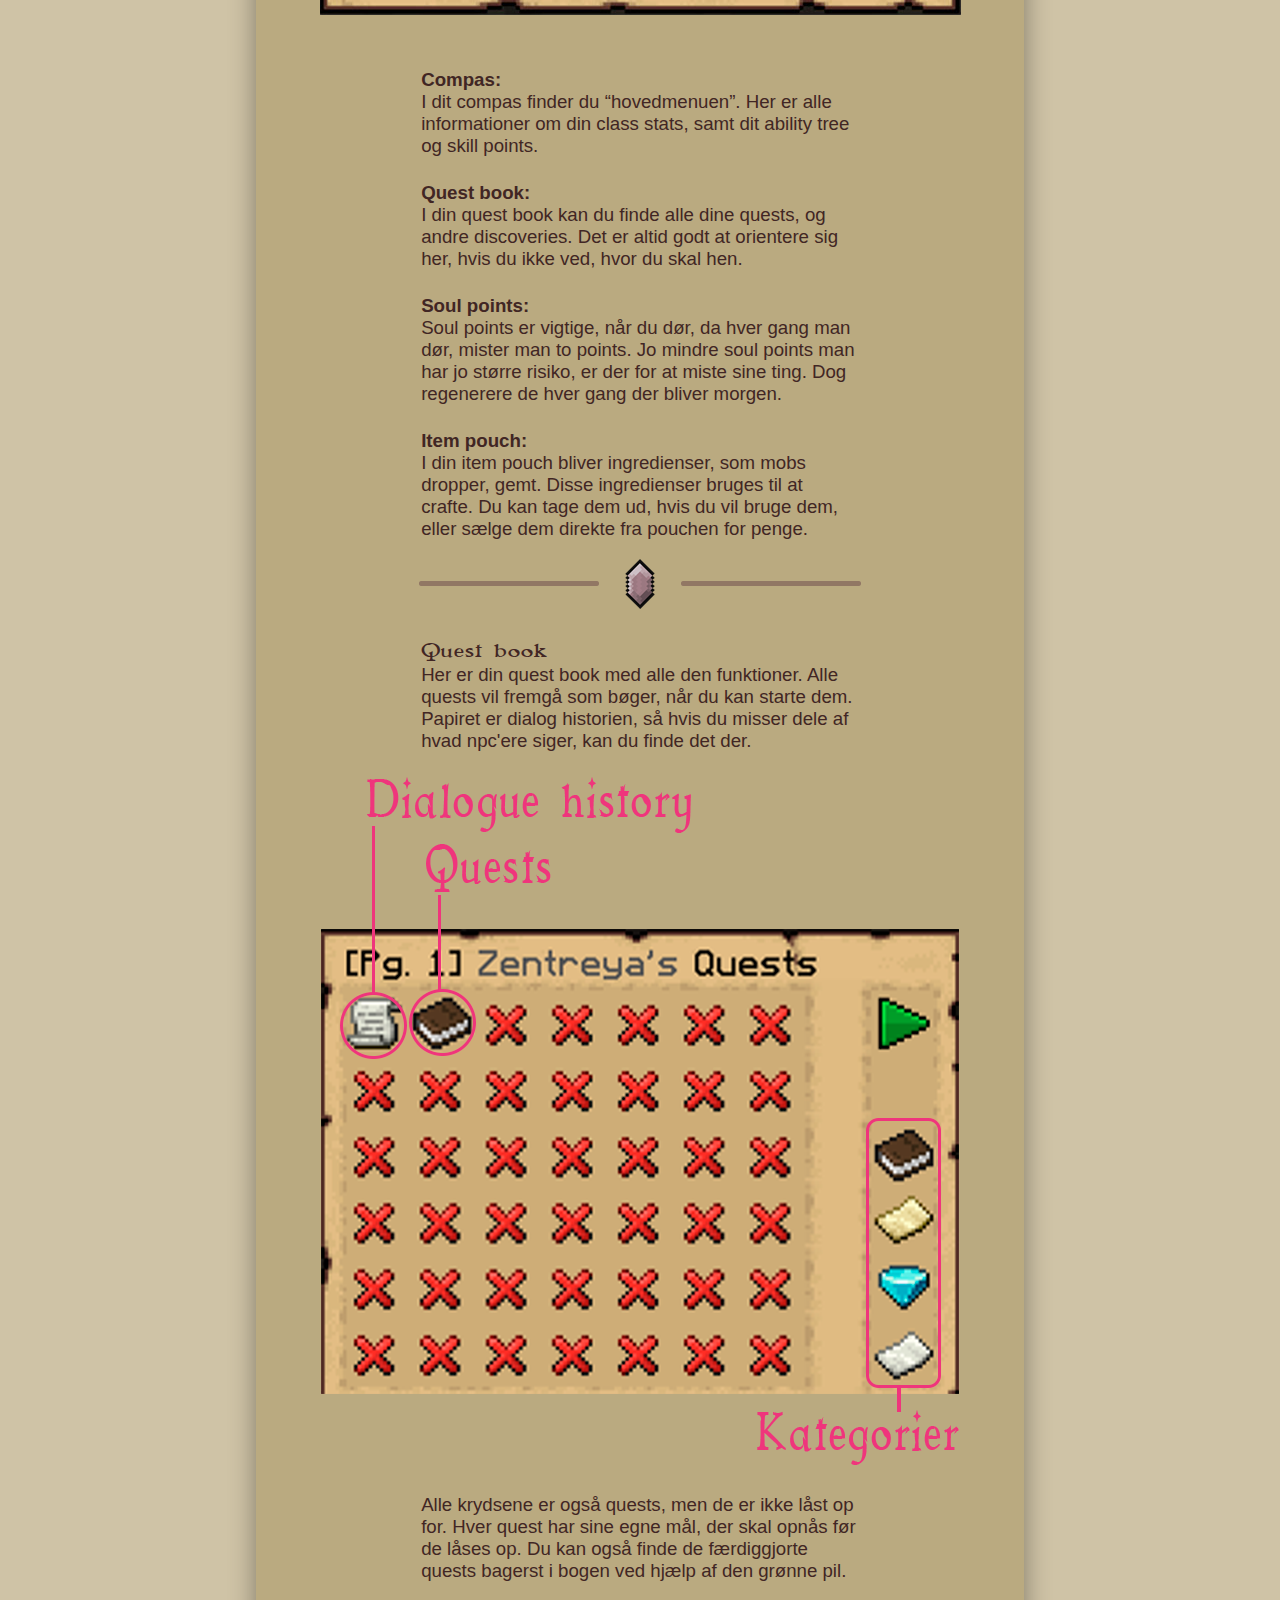
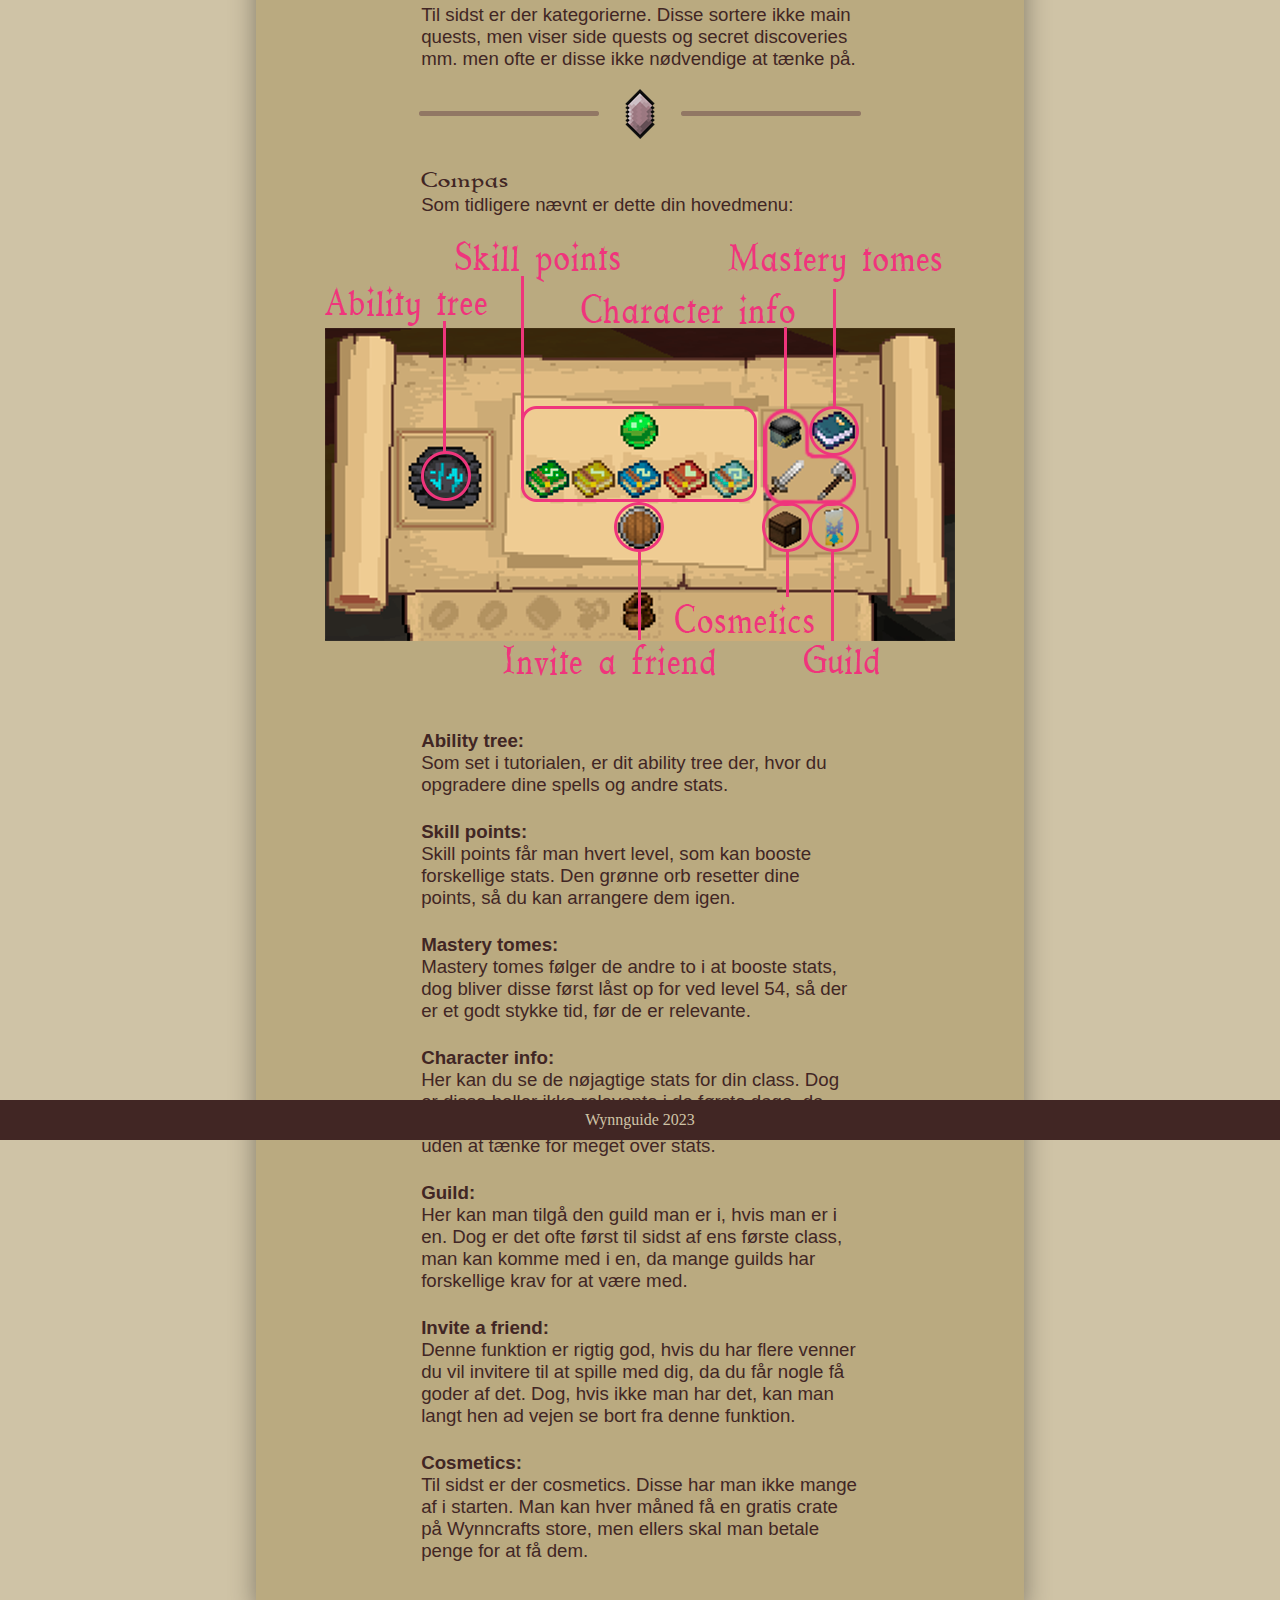
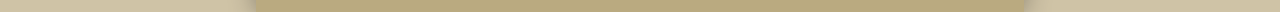
<file: articles/inventory.html>
<!DOCTYPE html>
<html lang="da">
<head>
    <meta charset="UTF-8">
    <meta http-equiv="X-UA-Compatible" content="IE=edge">
    <meta name="viewport" content="width=device-width, initial-scale=1.0">
    <title>Kend dit inventory | Wynnguide</title>
    <link rel="stylesheet" href="../styles.css">
    <link href="https://api.fontshare.com/v2/css?f[]=author@400,500,301,300,700,401&display=swap" rel="stylesheet">
    <link rel="icon" href="../images/favicon.png">
</head>
<body>

    <!-- ******************************* Header *************************************-->
    <header>
        <nav>
            <a href="../index.html"><img src="../images/Wynnguide-logo.png" alt="wynnguide-logo"></a>

            
            <div class="dropdown">
                <a href="../classes.html">Classes <img src="../images/icons8-down-24.png" alt="drop down icon"></a>
                    <div class="dropdown-content">
                        <a href="../classes.html">Classes <img src="../images/icons8-down-24.png" alt="drop down icon"></a>
                        <a href="../classes.html">Archer</a>
                        <a href="../classes.html">Warrior</a>
                        <a href="../classes.html">Mage</a>
                        <a href="../classes.html">Assassin</a>
                        <a href="../classes.html">Shaman</a>
                    </div>
            </div>

            <div class="dropdown">
                <a href="../mechanics.html">Mechanics <img src="../images/icons8-down-24.png" alt="drop down icon"></a>
                    <div class="dropdown-content one">
                        <a href="../mechanics.html">Mechanics <img src="../images/icons8-down-24.png" alt="drop down icon"></a>
                        <a href="../mechanics.html">Combat</a>
                        <a href="../mechanics.html">Health</a>
                        <a href="../mechanics.html">Mana</a>
                        <a href="../mechanics.html">Consumables</a>
                        <a href="../mechanics.html">NPC's</a>
                    </div>
            </div>
        
            <div class="dropdown">
                <a href="../leveling.html">Leveling <img src="../images/icons8-down-24.png" alt="drop down icon"></a>
                    <div class="dropdown-content two">
                        <a href="../leveling.html">Leveling <img src="../images/icons8-down-24.png" alt="drop down icon"></a>
                        <a href="../leveling.html">Quests</a>
                        <a href="../leveling.html">Grind Spots</a>
                        <a href="../leveling.html">Dungeons</a>
                        <a href="../leveling.html">Professions</a>
                    </div>
            </div>


            <div class="dropdown">
                <a href="../../usefullinks.html">Useful links <img src="../images/icons8-down-24.png" alt="drop down icon"></a>
                    <div class="dropdown-content three">
                        <a href="../usefullinks.html">Useful links <img src="../images/icons8-down-24.png" alt="drop down icon"></a>
                        <a href="../usefullinks.html">Wynncraft</a>
                        <a href="../usefullinks.html">Wynntils</a>
                        <a href="../usefullinks.html">Fandom wiki</a>
                        <a href="../usefullinks.html">Wynnbuilder</a>
                        <a href="../usefullinks.html">Avomod</a>
                    </div>
            </div>

            <a href="#"><img src="../images/search.png" alt="search"></a>       
        </nav>
    </header>
    <!-- ******************************* Landing *************************************-->
    <div class="gradient smallgd"></div>
    <img class="bgpic" src="../images/big-ragni-bank.jpg" alt="Ragni bank kend dit inventory">
    
    <!-- ******************************* Article *************************************-->
    <article>
        <h1>Kend dit inventory</h1>
        <div class="line">
            <img class="linjeet" src="../images/linje.png" alt="grøn linje">
            <div class="icon" onclick="this.classList.toggle('rotate')"></div>
            <img class="linjeto" src="../images/linje.png" alt="grøn linje">
        </div> 
        <p>Det kan være svært at vide, hvad de forskellige elementer i dit inventory gør. Derfor er der her lavet en samling over de vigtigste elementer som du kommer til at bruge de første par dage på Wynncraft.</p>
        <h2>Inventory</h2>
        <p>I dit inventory, når du først bliver færdig med tutorialen, finder du fire elementer som altid ville være der gennem hele spillet. Disse elementer kommer du hurtigt til at opfange gennem få dages spillen:</p>
        <img src="../images/inventory.jpg" alt="inventory wynncraft gui">

        <h3>Compas:</h3>
        <p>I dit compas finder du “hovedmenuen”. Her er alle informationer om din class stats, samt dit ability tree og skill points. </p>

        <h3>Quest book:</h3> 
        <p>I din quest book kan du finde alle dine quests, og andre discoveries. Det er altid godt at orientere sig her, hvis du ikke ved, hvor du skal hen.</p>

        <h3>Soul points:</h3> 
        <p>Soul points er vigtige, når du dør, da hver gang man dør, mister man to points. Jo mindre soul points man har jo større risiko, er der for at miste sine ting. Dog regenerere de hver gang der bliver morgen.</p>

        <h3>Item pouch:</h3>
        <p>I din item pouch bliver ingredienser, som mobs dropper, gemt. Disse ingredienser bruges til at crafte. Du kan tage dem ud, hvis du vil bruge dem, eller sælge dem direkte fra pouchen for penge.</p>
        <div class="line">
            <img class="linjeet" src="../images/brun-linje.png" alt="grøn linje">
            <div class="icon brown" onclick="this.classList.toggle('rotate')"></div>
            <img class="linjeto" src="../images/brun-linje.png" alt="grøn linje">
        </div> 

        <h2>Quest book</h2>
        <p>Her er din quest book med alle den funktioner. Alle quests vil fremgå som bøger, når du kan starte dem. Papiret er dialog historien, så hvis du misser dele af hvad npc'ere siger, kan du finde det der. </p>
        <img src="../images/quest-book-gui-guide.png" alt="quest book wynncraft gui">
        <p>
            Alle krydsene er også quests, men de er ikke låst op for. Hver quest har sine egne mål, der skal opnås før de låses op. Du kan også finde de færdiggjorte quests bagerst i bogen ved hjælp af den grønne pil.
            <br>
            <br>
            Til sidst er der kategorierne. Disse sortere ikke main quests, men viser side quests og secret discoveries mm. men ofte er disse ikke nødvendige at tænke på.
        </p>
        <div class="line">
            <img class="linjeet" src="../images/brun-linje.png" alt="grøn linje">
            <div class="icon brown" onclick="this.classList.toggle('rotate')"></div>
            <img class="linjeto" src="../images/brun-linje.png" alt="grøn linje">
        </div> 

        <h2>Compas </h2>
        <p>Som tidligere nævnt er dette din hovedmenu:</p>
        <img src="../images/compas-gui-guide.png" alt="compas wynncraft gui">
        
        <h3>Ability tree: </h3>
        <p>Som set i tutorialen, er dit ability tree der, hvor du opgradere dine spells og andre stats.</p>
        
        <h3>Skill points: </h3>
        <p>Skill points får man hvert level, som kan booste forskellige stats. Den grønne orb resetter dine points, så du kan arrangere dem igen.</p>
        
        <h3>Mastery tomes: </h3>
        <p>Mastery tomes følger de andre to i at booste stats, dog bliver disse først låst op for ved level 54, så der er et godt stykke tid, før de er relevante. </p>
        
        <h3>Character info: </h3>
        <p>Her kan du se de nøjagtige stats for din class. Dog er disse heller ikke relevante i de første dage, da man hurtigt og nemt kan komme igennem det starten uden at tænke for meget over stats.</p>
        
        <h3>Guild: </h3>
        <p>Her kan man tilgå den guild man er i, hvis man er i en. Dog er det ofte først til sidst af ens første class, man kan komme med i en, da mange guilds har forskellige krav for at være med.</p>
        
        <h3>Invite a friend: </h3>
        <p>Denne funktion er rigtig god, hvis du har flere venner du vil invitere til at spille med dig, da du får nogle få goder af det. Dog, hvis ikke man har det, kan man langt hen ad vejen se bort fra denne funktion.</p>
        
        <h3>Cosmetics:  </h3>
        <p>Til sidst er der cosmetics. Disse har man ikke mange af i starten. Man kan hver måned få en gratis crate på Wynncrafts store, men ellers skal man betale penge for at få dem.</p>
    </article>
    <!-- ******************************* Footer *************************************-->
    <footer id="articlefooter3">
        <p> Wynnguide 2023</p>
    </footer>
</body>
</html>
</file>
<file: styles.css>
*{
    padding: 0;
    margin: 0;
}

@font-face{
    font-family: immortal;
    src: url(fonts/IMMORTAL.ttf);
}

body{
    background-color: #cfc3a6;
    color: #412624;
    text-align: center;
}

/******************************** Header ********************************/
header{
    font-family: immortal, sans-serif;
    font-weight: 500;
    font-size: 16pt;

    width: 100%;
    height: 70px;

    display: flex;
    position: fixed;
    top: 0;
    left: 0;

    background-color: #baaa80;
    border-bottom: 3px solid #412624;
    z-index: 100000;
    }

/******************************** nav ********************************/
nav{
    display: flex;
    justify-content: space-around;
    align-items: center;
    width: 100%;
    color: #412624;
    text-decoration: none;
}

/******************************** dropdown menu ********************************/
.dropdown{
    position: relative;
    display: inline-block;
}
.dropdown-content{
    display: none;
    position: absolute;
    top: -3px;
    left:-29px;
    
    background-color: #baaa80;
    border: #412624 solid 3px;
    width: 160px;
    box-shadow: 0px 0px 27px 0px rgba(0,0,0,0.38);

    opacity: 0;
    transition: opacity 500ms ease;
}
.one{
    position: absolute;
    top: -3px;
    left: -11px;
}
.two{
    position: absolute;
    top: -3px;
    left:-25px;
}
.three{
    position: absolute;
    top: -3px;
    left: -5px;
}

.dropdown-content a{
    display: block;
    text-align: center;
    color: #412624;
    text-decoration: none;
    border-bottom: #897665 solid 2px;
}
.dropdown-content a:hover{
    background-color: #ac9e7f;
}

.dropdown:hover .dropdown-content{
    display: block;
    opacity: 1;
    z-index: 9990;
}

/******************************** main ********************************/
main{
    margin: auto;
    width: 60%; 
    margin-top: 120px;
}

.description{
        margin: auto;
        width: 60%;
        text-align: center;
        font-family: 'Author', sans-serif;
        font-size: 18pt; 
        margin-top: 20px;
        margin-bottom: 60px;
}

a{
    color: #412624;
    text-decoration: none;
}

/******************************** kort ********************************/
h1{
    margin-top: 100px;
    font-family: immortal, sans-serif;
    letter-spacing: 4px;
    font-weight: 100;
}

.kort{
    display: flex;
    justify-content: space-around;
    align-items: center;
    margin-top: 20px;
    margin-bottom: 50px;
    
}
.kort h3{
    font-family: immortal, sans-serif;
    letter-spacing: 1px;
    font-weight: 100;
    font-size: 16pt;
    padding-top: 15px;
}

.kort p{
    padding-left:10px;
    padding-right: 10px;
}

.kort section{
    background-color:#baaa80;
    width: 300px;
    height: 400px;
    text-align: center;
    font-family: 'Author', sans-serif;
    font-size: 14pt; 
    box-shadow: 0px 0px 20px 0px rgba(0,0,0,0.38);
    
    transition: all 1s;
}
.kort section:hover{
    transform: scale(1.05);
}

.placeholder{
    width: 300px;
    height: 200px;
    background-color: beige;
    margin-bottom: 10px;
    box-sizing: initial;
}



/******************************** Landing ********************************/
#myVideo{
    width: 100%;   
    border-bottom: #85c445 solid 5px;
    
}

.bgpic{
    width: 100%;   
    border-bottom: #85c445 solid 5px;
}

#lillemellemrum{
    padding: 0;
    margin: 0;
}

.content{
    position: absolute;
    top: 60%;
    color: #85c445;
    width: 100%;
    font-weight: 900;
    font-size: 24pt;
}

.content h2{
    font-family: 'Author', sans-serif;
    font-size: 24pt;
    font-weight: 400;
}

.gradient{
    position: absolute;
    top: 0;
    left: 0;
    width: 100%;
    height:1050px;
    background: linear-gradient(0deg, rgba(0, 0, 0, 0.71) 0%, rgba(0,0,0,0) 66%);
}

.smallgd{
    height: 1027px;
}

button{
    border: none;
    color: #ffffff;
    padding: 10px 25px;
    border-radius: 21px;

    text-align: center;
    text-decoration: none;

    font-family: 'Author', sans-serif;
    font-size: 16pt;
    font-weight: 400;
    
    cursor: pointer;
    background-color: #85c445;

    margin-top: 20px;

    animation: jump-shaking 2s linear 0s 2;
}
/******************************** article ********************************/
article{
    width: 60%;
    position: absolute;
    top: 500px;
    left: 20%;

    margin: auto;

    background-color: #baaa80;
    border-top-left-radius: 145px;
    border-top-right-radius: 145px;
    padding-bottom: 50px;
    font-family: 'Author', sans-serif;

    box-shadow: 0px 0px 27px 0px rgba(0,0,0,0.38);
    
}

article h1{
    width: 70%;
    margin: auto;
    padding-top: 100px;
    font-size: 24pt;
}

article h2{
    width:57%;
    margin: auto;
    text-align: left;
    font-family: immortal, sans-serif;
    margin-top: 25px;
    letter-spacing: 1px;
    font-weight: 100;
    font-size: 16pt;
}

article h3{
    text-align: left;
    width:57%;
    margin: auto;
    margin-top:25px;
}

article p{
    width:57%;
    margin: auto;
    text-align: left;
    font-size: 14pt;
}
article img{
    margin-top: 25px;
    margin-bottom: 25px;
}
article a{
    text-decoration: underline;
}

#articlefooter1{
    position: absolute;
    top: 3790px;
    left: 0%;
    width: 100%;
}
#articlefooter2{
    position: absolute;
    top: 3050px;
    left: 0%;
    width: 100%;
}

#articlefooter3{
    position: absolute;
    top: 4300px;
    left: 0%;
    width: 100%;
}

/******************************** footer ********************************/
footer{
height: 40px;
background-color:#412624;
color: #cfc3a6;
align-items: center;
justify-content: center;
display: flex;
}





/******************************** Animations ********************************/

@keyframes jump-shaking {
    0% { transform: translateX(0) }
    15% { transform: translateY(-4px) }
    30% { transform: translateY(-4px) rotate(8deg) }
    45% { transform: translateY(-4px) rotate(-8deg) }
    60% { transform: translateY(-4px) rotate(8deg) }
    75% { transform: translateY(-4px) rotate(-8deg) }
    100% { transform: translateY(0) rotate(0) }
}

/******************************** Easter egg ********************************/
.icon{
    width: 30px;
    height: 50px;
    background-image: url("images/emerald.png");
    transition: transform 0.5s ease-in-out;
}

.brown{
    background-image: url("images/brun-emerald.png");
}

.icon.rotate{
    transform: rotate(360deg);
}

.line{
    display: flex;
    margin: auto;
    margin-top: 40px;
    margin-bottom: 50px;
    height: 7px;
    align-items: center;
    justify-content: center;
}

.linjeet{
    margin-right: 25px;
}

.linjeto{
    margin-left: 25px;
}
</file>
